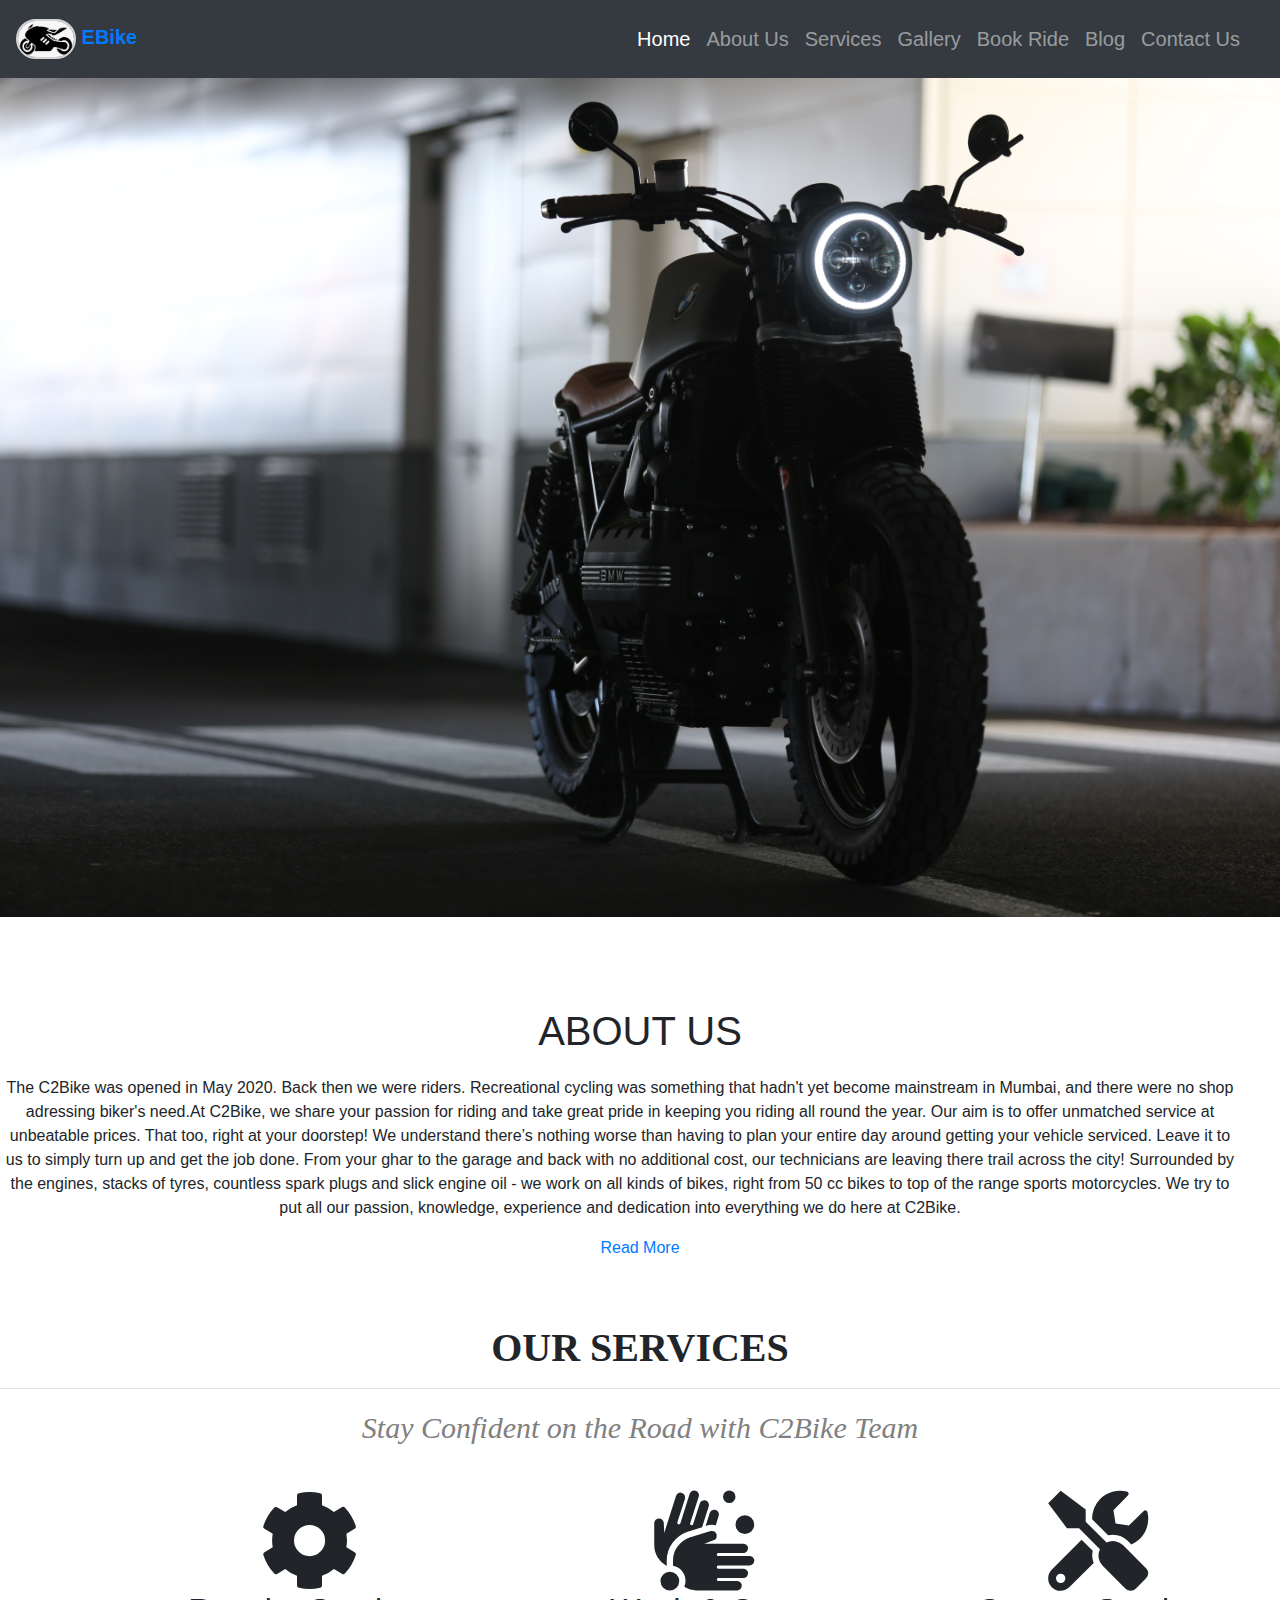
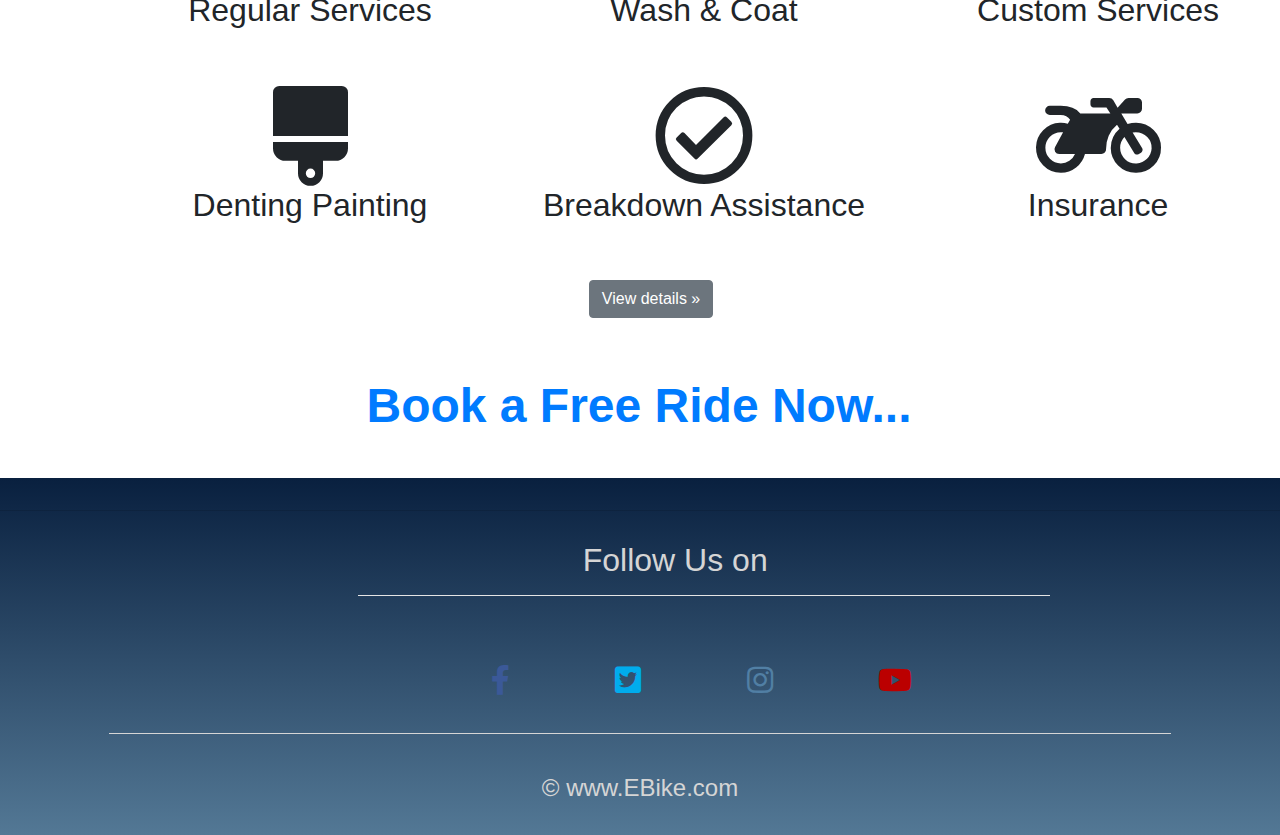
<file: index.html>
<!DOCTYPE html>
<html>
<head>
	<title>EBike</title>
	<link rel="stylesheet" href="https://maxcdn.bootstrapcdn.com/bootstrap/4.0.0/css/bootstrap.min.css" integrity="sha384-Gn5384xqQ1aoWXA+058RXPxPg6fy4IWvTNh0E263XmFcJlSAwiGgFAW/dAiS6JXm" crossorigin="anonymous">
	<link rel="stylesheet" href="css/all.min.css">
	<link rel="stylesheet" type="text/css" href="css/bootstrap.min.css">
	<link rel="stylesheet" type="text/css" href="css/style.css">
	<link rel="stylesheet" type="text/css" href="css/style1.css">
 	<script  src="js/jquery.js"></script>
 	<script src="js/bootstrap.min.js"></script>

	  <link rel="stylesheet" href="https://stackpath.bootstrapcdn.com/bootstrap/4.3.1/css/bootstrap.min.css">

</head>
<body>

	<nav class="navbar navbar-lights bg-dark fixed-top" >


 	<a class="navbar-brand" href="index.html">
    <img class="rad" src="images/logo.png" width="60" height="40" class="d-inline-block align-top" alt=""><b> EBike </b></a>

  <nav class="navbar navbar-expand-lg navbar-dark bg-dark" >
  <a class="navbar-brand" href="#"></a>
  <button class="navbar-toggler" type="button" data-toggle="collapse" data-target="#navbarNavDropdown" aria-controls="navbarNavDropdown" aria-expanded="false" aria-label="Toggle navigation">
    <span class="navbar-toggler-icon"></span>
  </button>
  <div class="collapse navbar-collapse" id="navbarNavDropdown">

    <ul class="navbar-nav">
      <li class="nav-item active ">
        <a class="nav-link" href="index.html">Home <span class="sr-only">(current)</span></a>
      </li>
      <li class="nav-item">
        <a class="nav-link" href="#About">About Us</a>
      </li>
      <li class="nav-item">
        <a class="nav-link" href="#services">Services</a>
      </li>
      <li class="nav-item">
        <a class="nav-link" href="gallary.html">Gallery</a>
      </li>
			<li class="nav-item ">
				<a class="nav-link" href="bookride.html">Book Ride </a>
			</li>
			<li class="nav-item ">
				<a class="nav-link" href="blog2.html">Blog</a>
			</li>
      <li class="nav-item ">
        <a class="nav-link" href="contactus.html">Contact Us</a>
      </li>
    </ul>
  </div>
</div>
</nav>

</nav>
  	</div>
  	<section class="content">

  		 <img class="imgg" src="images/bikee.jpg" alt="bike photo" width="100%" height="80%">

  	</section>

		<section id="About">
			<div class="about_sec">

				<h1 class="us">ABOUT US </h1>

				<p>The C2Bike was opened in May 2020. Back then we were riders. Recreational cycling was
					 something that hadn't yet become mainstream in Mumbai, and there were no shop adressing biker's need.At C2Bike,
					 we share your passion for riding and take great pride in keeping you riding all round the year.
					Our aim is to offer unmatched service at unbeatable prices. That too, right at your doorstep!
					 We understand there’s nothing worse than having to plan your entire day around getting your vehicle serviced.
					 Leave it to us to simply turn up and get the job done. From your ghar to the garage and back with no additional cost,
					our technicians are leaving there trail across the city! Surrounded by the engines, stacks of tyres, countless spark
					 plugs and slick engine oil - we work on all kinds of bikes, right from 50 cc bikes to top of the range sports
					 motorcycles. We try to put all our passion, knowledge, experience and dedication into everything we do here at
					  C2Bike.</p> <a href="About.html">Read More</a>

			</div>
		</section>

		<div id="services">

			<h1><b>OUR SERVICES</b></h1>
			<hr>
			<p><i>Stay Confident on the Road with C2Bike Team</i></p>



		</div>

		<div class="container_marketing">

        <!-- Three columns of text below the carousel -->
        <div class="row">
          <div class="col-lg-4">
            <i class="fas fa-cog "></i>
            <h2>Regular Services</h2>


          </div><!-- /.col-lg-4 -->
          <div class="col-lg-4">
						<i class="fas fa-hands-wash"></i>
            <h2>Wash & Coat</h2>


          </div><!-- /.col-lg-4 -->
          <div class="col-lg-4">
          <i class="fas fa-tools"></i>
					<h2>Custom Services</h2>

										<br><br>

          </div><!-- /.col-lg-4 -->
					<div class="col-lg-4">
          <i class="fas fa-brush"></i> <br>
					<h2>Denting Painting</h2>

          </div><!-- /.col-lg-4 -->
					<div class="col-lg-4">
            <i class="far fa-check-circle"></i>
            <h2>Breakdown Assistance</h2>


          </div><!-- /.col-lg-4 -->
					<div class="col-lg-4">
            <i class="fas fa-motorcycle"></i>
            <h2>Insurance</h2>


          </div><!-- /.col-lg-4 -->
        </div><!-- /.row -->


        <!-- START THE FEATURETTES -->
</div>

									<br><br>

<p class="but"><a class="btn btn-secondary" href="services1.html" role="button">View details »</a></p>



  <br><br> <br>



	<p  class="line-1 anim-typewriter">  <a href="bookride.html"> <strong>Book a Free Ride Now...</strong></a>  </p>



  			  <footer>

<hr class="my-0">
  <!-- Connect -->
  <div id="Contact">
    <div class="row text-center padding">
      <div class="col-12">
        <h2>Follow Us on</h2>
				<hr>
      </div>
      <div class="col-12 social padding">
        <a href="https://www.facebook.com/KgeTechnologies/"><i class="fab fa-facebook-f"></i></a>
        <a href="https://twitter.com/kgetechnologies?lang=en"><i class="fab fa-twitter-square"></i></a>

        <a href="https://www.instagram.com/kgetechnologies/?hl=en"><i class="fab fa-instagram"></i></a>
        <a href="https://www.youtube.com/channel/UC1FU9-MRQaUuEUYAWtZOYVQ"><i class="fab fa-youtube"></i></a>
      </div>
    </div>
  </div>

        <div class="col-12">
          <hr class="light">
					<br>
          <h5>&copy; www.EBike.com</h5>
					<br>

        </div>
      </div>
    </div>
  </footer>



  	 </body>
</html>
</file>
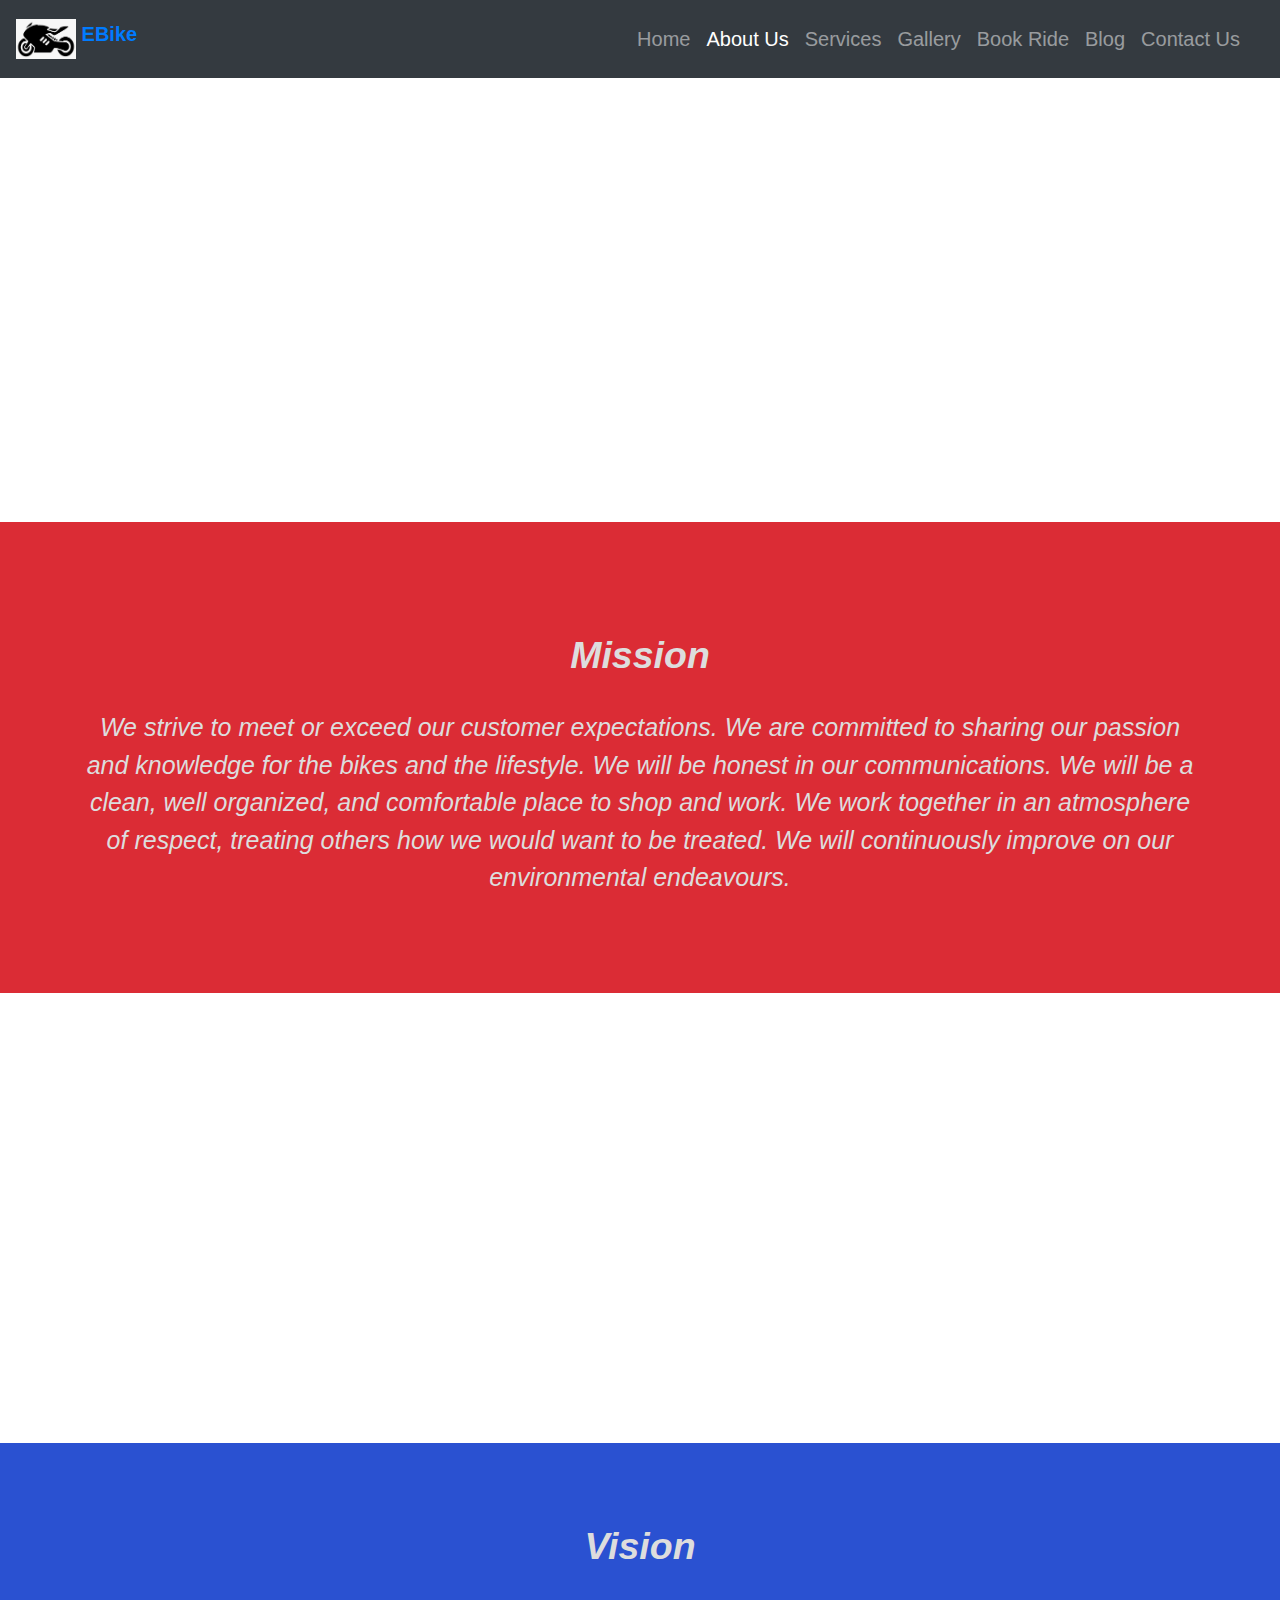
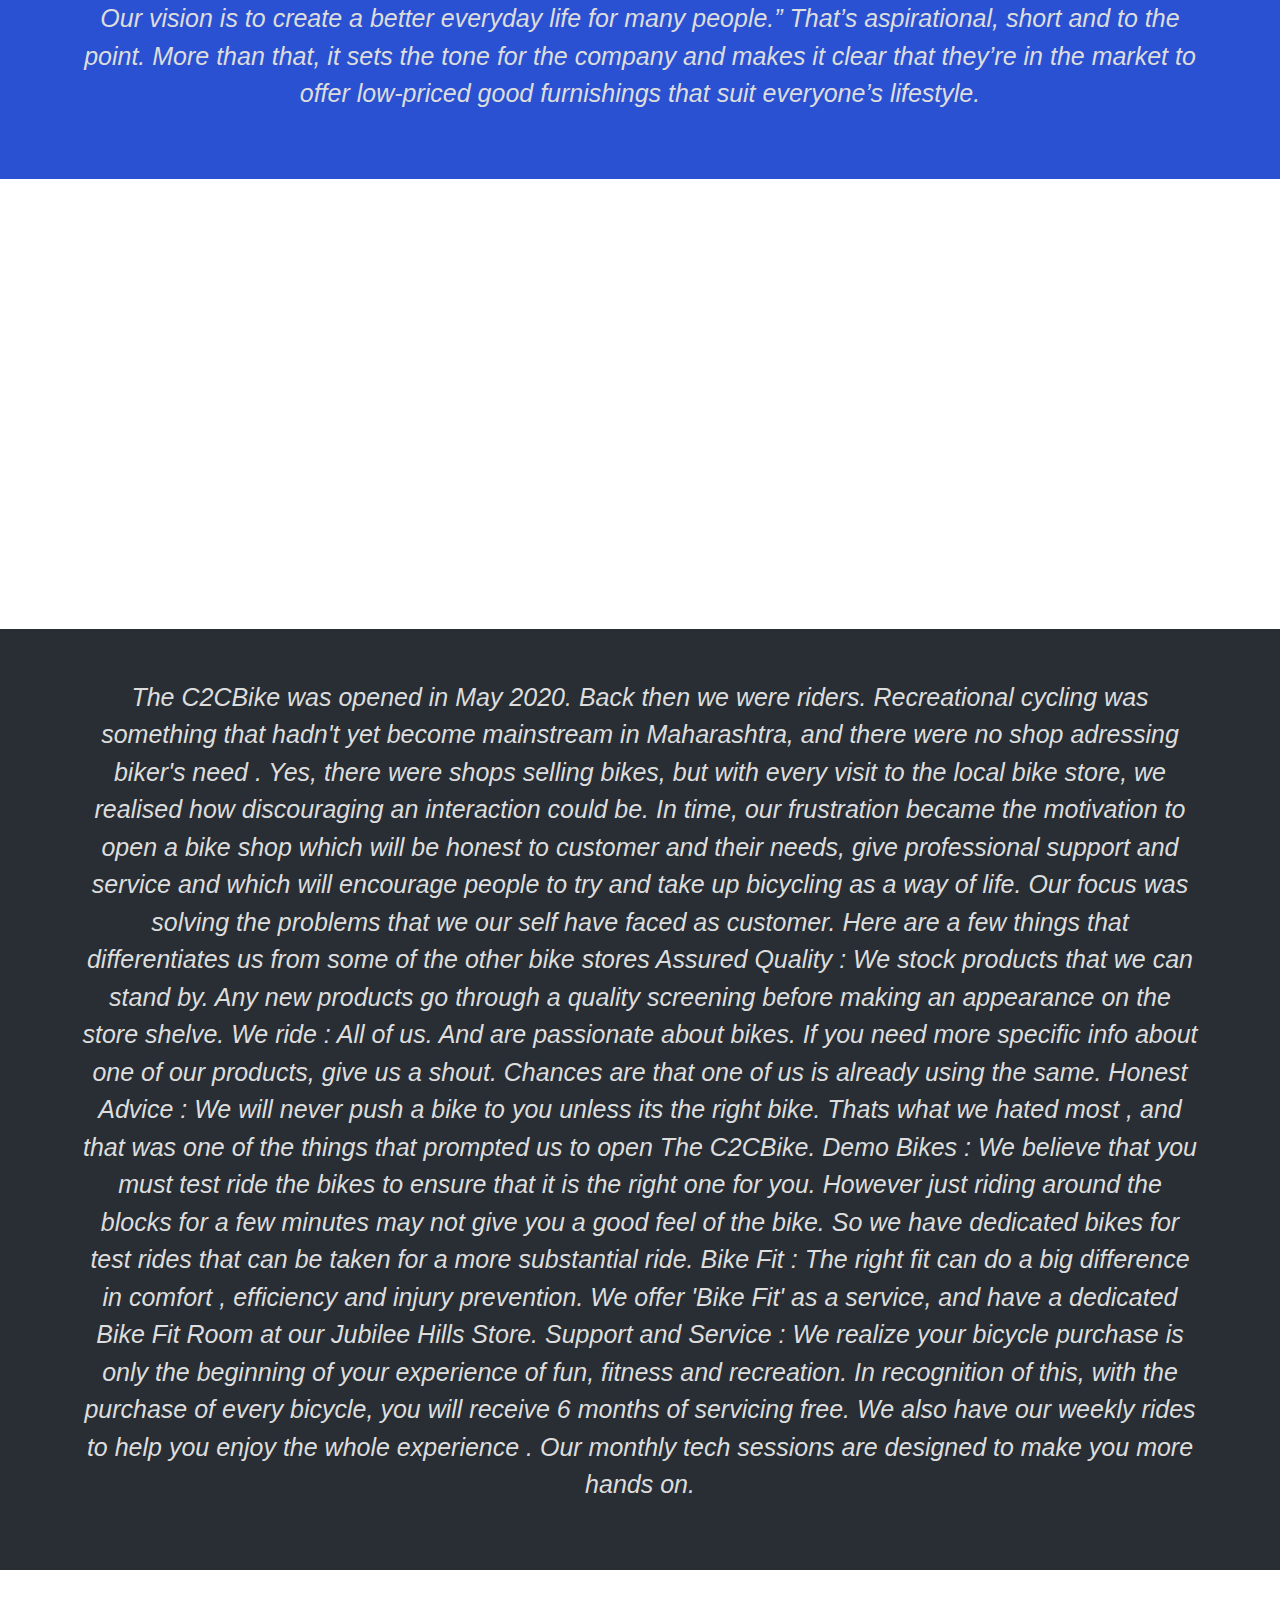
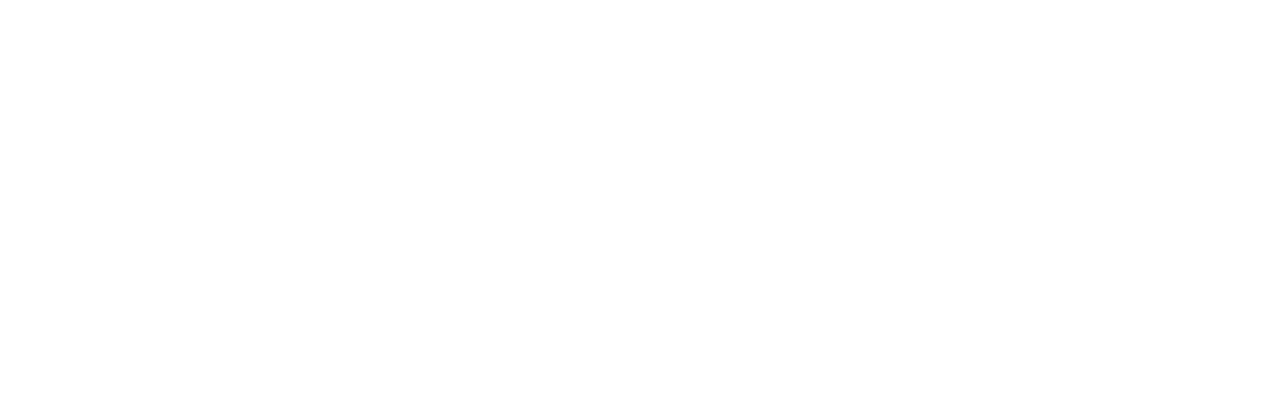
<file: About.html>
<!DOCTYPE html>
<html lang="en" dir="ltr">
  <head>
    <meta charset="utf-8">
    <title>Ebike</title>
    <link rel="stylesheet" href="https://maxcdn.bootstrapcdn.com/bootstrap/4.0.0/css/bootstrap.min.css" integrity="sha384-Gn5384xqQ1aoWXA+058RXPxPg6fy4IWvTNh0E263XmFcJlSAwiGgFAW/dAiS6JXm" crossorigin="anonymous">
    <link rel="stylesheet" href="css/all.min.css">
    <script  src="js/jquery.js"></script>
   	<script src="js/bootstrap.min.js"></script>
    <link rel="stylesheet" type="text/css" href="css/style.css">
  	<link rel="stylesheet" type="text/css" href="css/style1.css">
  </head>
  <body>

    <nav class="navbar navbar-lights bg-dark fixed-top" >


   	<a class="navbar-brand" href="index.html">
      <img src="images/logo.png" width="60" height="40" class="d-inline-block align-top" alt=""><b> EBike </b></a>

    <nav class="navbar navbar-expand-lg navbar-dark bg-dark" >
    <a class="navbar-brand" href="#"></a>
    <button class="navbar-toggler" type="button" data-toggle="collapse" data-target="#navbarNavDropdown" aria-controls="navbarNavDropdown" aria-expanded="false" aria-label="Toggle navigation">
      <span class="navbar-toggler-icon"></span>
    </button>
    <div class="collapse navbar-collapse" id="navbarNavDropdown">

      <ul class="navbar-nav">
        <li class="nav-item ">
          <a class="nav-link" href="index.html">Home <span class="sr-only">(current)</span></a>
        </li>
        <li class="nav-item active">
          <a class="nav-link" href="">About Us</a>
        </li>
        <li class="nav-item">
          <a class="nav-link" href="services1.html">Services</a>
        </li>
        <li class="nav-item">
          <a class="nav-link" href="gallary.html">Gallery</a>
        </li>
        <li class="nav-item ">
          <a class="nav-link" href="bookride.html">Book Ride </a>
        </li>
        <li class="nav-item ">
          <a class="nav-link" href="blog.html">Blog</a>
        </li>
        <li class="nav-item">
          <a class="nav-link" href="contactus.html">Contact Us</a>
        </li>
      </ul>
    </div>
  </div>
  </nav>

  </nav>
    	</div>

<br><br><br>

  <h1 class="first" ><i><b></i></b></h1>

    <div class="one">


   <h2 >Mission </h2>

 <p>We strive to meet or exceed our customer expectations.

We are committed to sharing our passion and knowledge for the bikes and the lifestyle.

We will be honest in our communications.

We will be a clean, well organized, and comfortable place to shop and work.

We work together in an atmosphere of respect, treating others how we would want to be treated.

We will continuously improve on our environmental endeavours.</p>

       </div>


       <h1 class="second"></h1>


        <div class="para">


       <h2>Vision</h2>

       <p>Our vision is to create a better everyday life for many people.” That’s aspirational, short and to the point. More than
          that, it sets the tone for the company and makes it clear that they’re in the market to offer low-priced good furnishings that suit everyone’s
         lifestyle.</p>
       </div>



       <h1 class="third"><strong></strong></h1>

  <div class="lara">




       <p >The C2CBike was opened in May 2020. Back then we were riders. Recreational cycling was something that hadn't yet
          become mainstream in Maharashtra, and there were no shop adressing biker's need . Yes, there were shops selling bikes,
           but with every visit to the local bike store, we realised how discouraging an interaction could be. In time,
           our frustration became the motivation to open a bike shop which will be honest to customer and their needs,
            give professional support and service and which will encourage people to try and take up bicycling as a way of life.
             Our focus was solving the problems that we our self have faced as customer.
             Here are a few things that differentiates us from some of the other bike stores
             Assured Quality : We stock products that we can stand by. Any new products go through a quality screening before
              making an appearance on the store shelve.
              We ride : All of us. And are passionate about bikes. If you need more specific info about one of our products,
               give us a shout. Chances are that one of us is already using the same.
               Honest Advice : We will never push a bike to you unless its the right bike. Thats what we hated most ,
               and that was one of the things that prompted us to open The C2CBike.
               Demo Bikes : We believe that you must test ride the bikes to ensure that it is the right one for you.
                However just riding around the blocks for a few minutes may not give you a good feel of the bike.
                 So we have dedicated bikes for test rides that can be taken for a more substantial ride.
                 Bike Fit : The right fit can do a big difference in comfort , efficiency and injury prevention.
                  We offer 'Bike Fit' as a service, and have a dedicated Bike Fit Room at our Jubilee Hills Store.
                  Support and Service : We realize your bicycle purchase is only the beginning of your experience of fun,
                   fitness and recreation. In recognition of this, with the purchase of every bicycle, you will receive
                   6 months of servicing free. We also have our weekly rides to help you enjoy the whole experience .
                   Our monthly tech sessions are designed to make you more hands on.</p>
       </div>


       <h1 class="Image"><strong> </strong></h1>




















  </body>
</html>
</file>
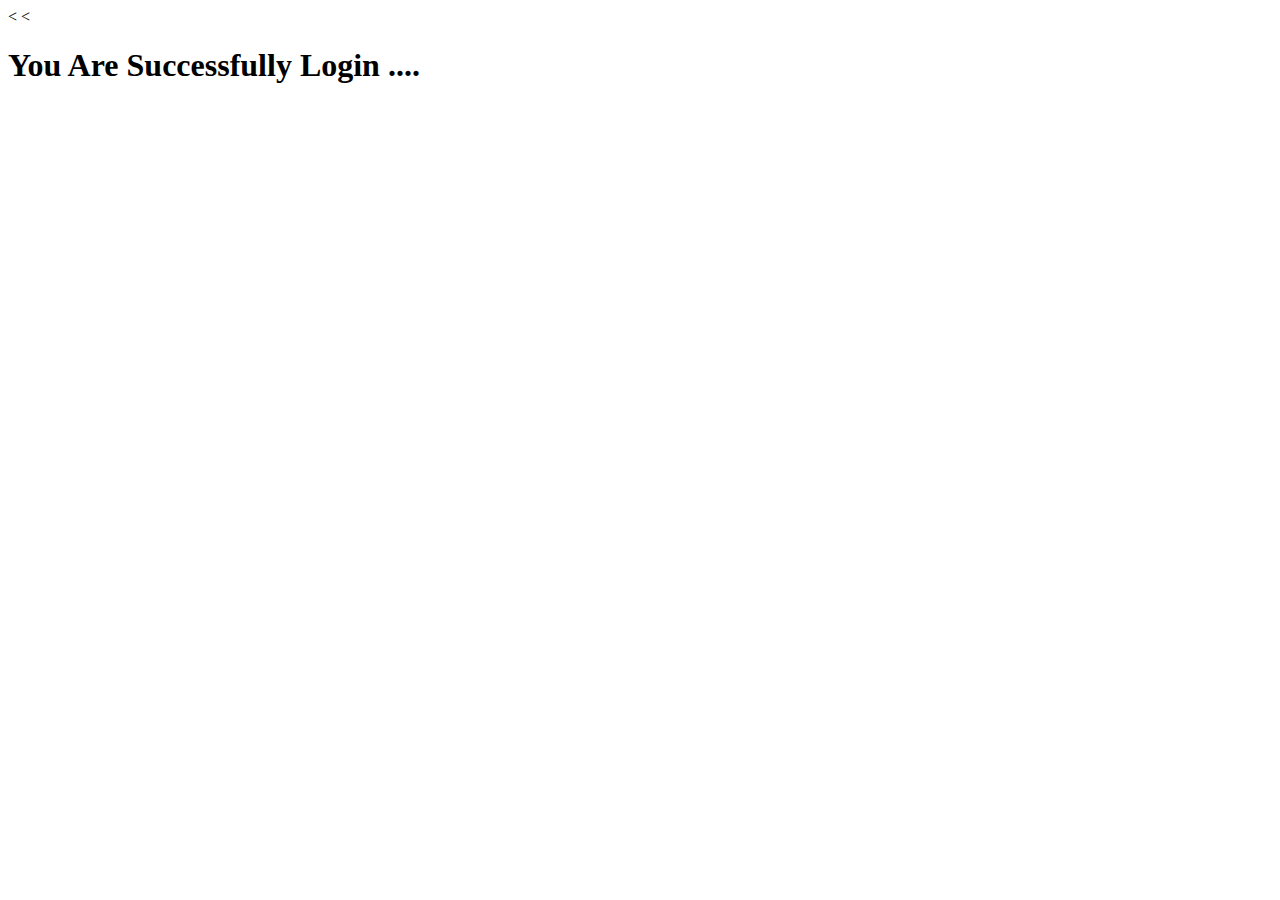
<file: background.html>
<<!DOCTYPE html>
<html lang="en" dir="ltr">
  <head>
    <meta charset="utf-8">
    <title> background page </title>
  </head>
  <body>
    <<h1>You Are  Successfully Login ....</h1>
  </body>
</html>
</file>
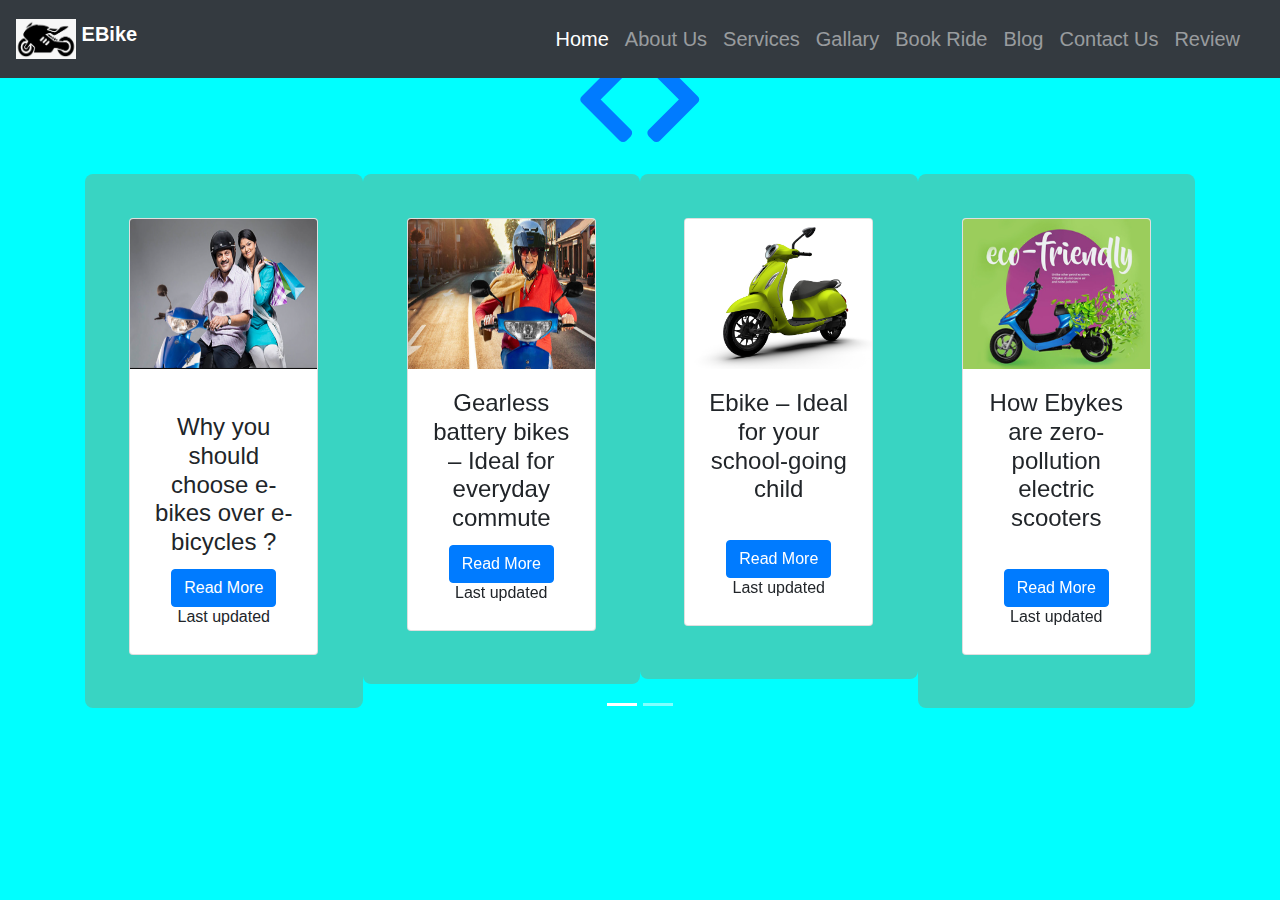
<file: blog2.html>
<html>
  <head>

	<title>EBike</title>
  <link rel="stylesheet" href="https://maxcdn.bootstrapcdn.com/bootstrap/4.0.0/css/bootstrap.min.css" integrity="sha384-Gn5384xqQ1aoWXA+058RXPxPg6fy4IWvTNh0E263XmFcJlSAwiGgFAW/dAiS6JXm" crossorigin="anonymous">
	<link rel="stylesheet" href="css/all.min.css">
	<link rel="stylesheet" type="text/css" href="css/bootstrap.min.css">
	<link rel="stylesheet" type="text/css" href="css/style.css">
	<link rel="stylesheet" type="text/css" href="css/style1.css">
 	<script  src="js/jquery.js"></script>
 	<script src="js/bootstrap.min.js"></script>
  </head>
<body><style>
  body{
    background-color: aqua;
  }
</style>

<nav class="navbar navbar-dark  bg-dark fixed-top" >


  <a class="navbar-brand" href="#">
   <img src="images/logo.png" width="60" height="40" class="d-inline-block align-top" alt="">
   <b> EBike </b>
 </a>


 <nav class="navbar navbar-expand-lg navbar-dark bg-dark" >
 <a class="navbar-brand" href="#"></a>
 <button class="navbar-toggler" type="button" data-toggle="collapse" data-target="#navbarNavDropdown" aria-controls="navbarNavDropdown" aria-expanded="false" aria-label="Toggle navigation">
 <span class="navbar-toggler-icon"></span>
 </button>

 <div class="collapse navbar-collapse" id="navbarNavDropdown">

   <ul class="navbar-nav">
     <li class="nav-item active">
       <a class="nav-link" href="index.html">Home <span class="sr-only">(current)</span></a>
     </li>
     <li class="nav-item">
       <a class="nav-link" href="about.html">About Us</a>
     </li>
     <li class="nav-item">
       <a class="nav-link" href="services1.html">Services</a>
     </li>
     <li class="nav-item">
       <a class="nav-link" href="gallary.html">Gallary</a>
     </li>

     <li class="nav-item">
       <a class="nav-link" href="bookride.html">Book Ride </a>
     </li>

     <li class="nav-item">
       <a class="nav-link" href="blog2.html">Blog</a>
     </li>
     <li class="nav-item">
       <a class="nav-link" href="contactus.html">Contact Us</a>
     </li>

     <li class="nav-item">
       <a class="nav-link" href="review.html">Review</a>
     </li>
   </ul>
 </div>

</nav>

</nav>
<div class="container my-4">


<!--Carousel Wrapper-->
<div id="multi-item-example" class="carousel slide carousel-multi-item" data-ride="carousel">

<!--Controls-->
<div class="controls-top">
<a class="btn-floating" href="#multi-item-example" data-slide="prev"><i id="A"class="fas fa-chevron-left"></i></a>

<a class="btn-floating" href="#multi-item-example" data-slide="next"><i id="A"
    class="fas fa-chevron-right"></i></a>

<spa>                                 </spa>

</div>
<!--/.Controls--><br>

<!--Indicators-->

<div class="adjust">
<ol class="carousel-indicators">
<li data-target="#multi-item-example" data-slide-to="0" class="active"></li>
<li data-target="#multi-item-example" data-slide-to="1"></li>

</ol>
<!--/.Indicators-->

<!--Slides-->
<div class="carousel-inner" role="listbox">

<!--First slide-->
<div class="carousel-item active">

  <div class="col-md-3" style="float:left">
   <div class="card mb-2">
      <img class="card-img-top"
        src="images/blog1.PNG" alt="Card image cap" height="150px" width="150px">
      <div class="card-body">
        <br>
        <h4 class="card-title"> Why you should choose e-bikes over e-bicycles ? </h4>
         <a class="btn btn-primary" href="blog3.html#one_blog">Read More</a>
        <h6>Last updated  </h6><div class="logo_main">

  </div>
      </div>
    </div>
  </div>

  <div class="col-md-3" style="float:left">
    <div class="card mb-2">
      <img class="card-img-top"
        src="images/blog2.PNG" alt="Card image cap" height="150px" width="150px">
      <div class="card-body">
        <h4 class="card-title"> Gearless battery bikes – Ideal for everyday commute </h4>
          <a class="btn btn-primary" href="blog3.html#two_blog">Read More </a>
          <h6>Last updated  </h6>

      </div>
    </div>
  </div>

  <div class="col-md-3" style="float:left">
    <div class="card mb-2">
      <img class="card-img-top"
        src="images/blog3.jpg" alt="Card image cap" height="150px" width="150px">
      <div class="card-body">
        <h4 class="card-title"> Ebike – Ideal for your school-going child</h4><br>

        <a class="btn btn-primary" href="blog3.html#three_blog">Read More</a> <h6>Last updated  </h6>
      </div>
    </div>
  </div>

   <div class="col-md-3" style="float:left">
   <div class="card mb-2">
    <img class="card-img-top"
      src="images/blog4.PNG" alt="Card image cap" height="150px" width="150px">
      <div class="card-body">
        <h4 class="card-title"> How Ebykes are zero-pollution electric scooters</h4><br>

        <a class="btn btn-primary" href="blog3.html#four_blog">Read More</a> <h6>Last updated  </h6>
      </div>
    </div>
  </div>

</div>
<!--/.First slide-->

<!--Second slide-->
<div class="carousel-item">

  <div class="col-md-3" style="float:left">
    <div class="card mb-2">
      <img class="card-img-top"
        src="images/blog4.jpg" alt="Card image cap" height="150px" width="150px">
      <div class="card-body">
        <h4 class="card-title">Card title</h4><br>

        <a class="btn btn-primary" href="blog3.html#two_blog">Read More</a> <h6>Last updated  </h6>
      </div>
    </div>
  </div>

  <div class="col-md-3" style="float:left">
    <div class="card mb-2">
      <img class="card-img-top"
        src="images/blog4.PNG" alt="Card image cap" height="150px" width="150px">
      <div class="card-body">
        <h4 class="card-title">Card title</h4><br>

        <a class="btn btn-primary" href="blog3.html#two_blog">Read More</a> <h6>Last updated  </h6>
      </div>
    </div>
  </div>


</div>
<!--/.Second slide-->



</div>
<!--/.Slides--><br>

</div>
<!--/.Carousel Wrapper-->
</body>
</html>
</file>
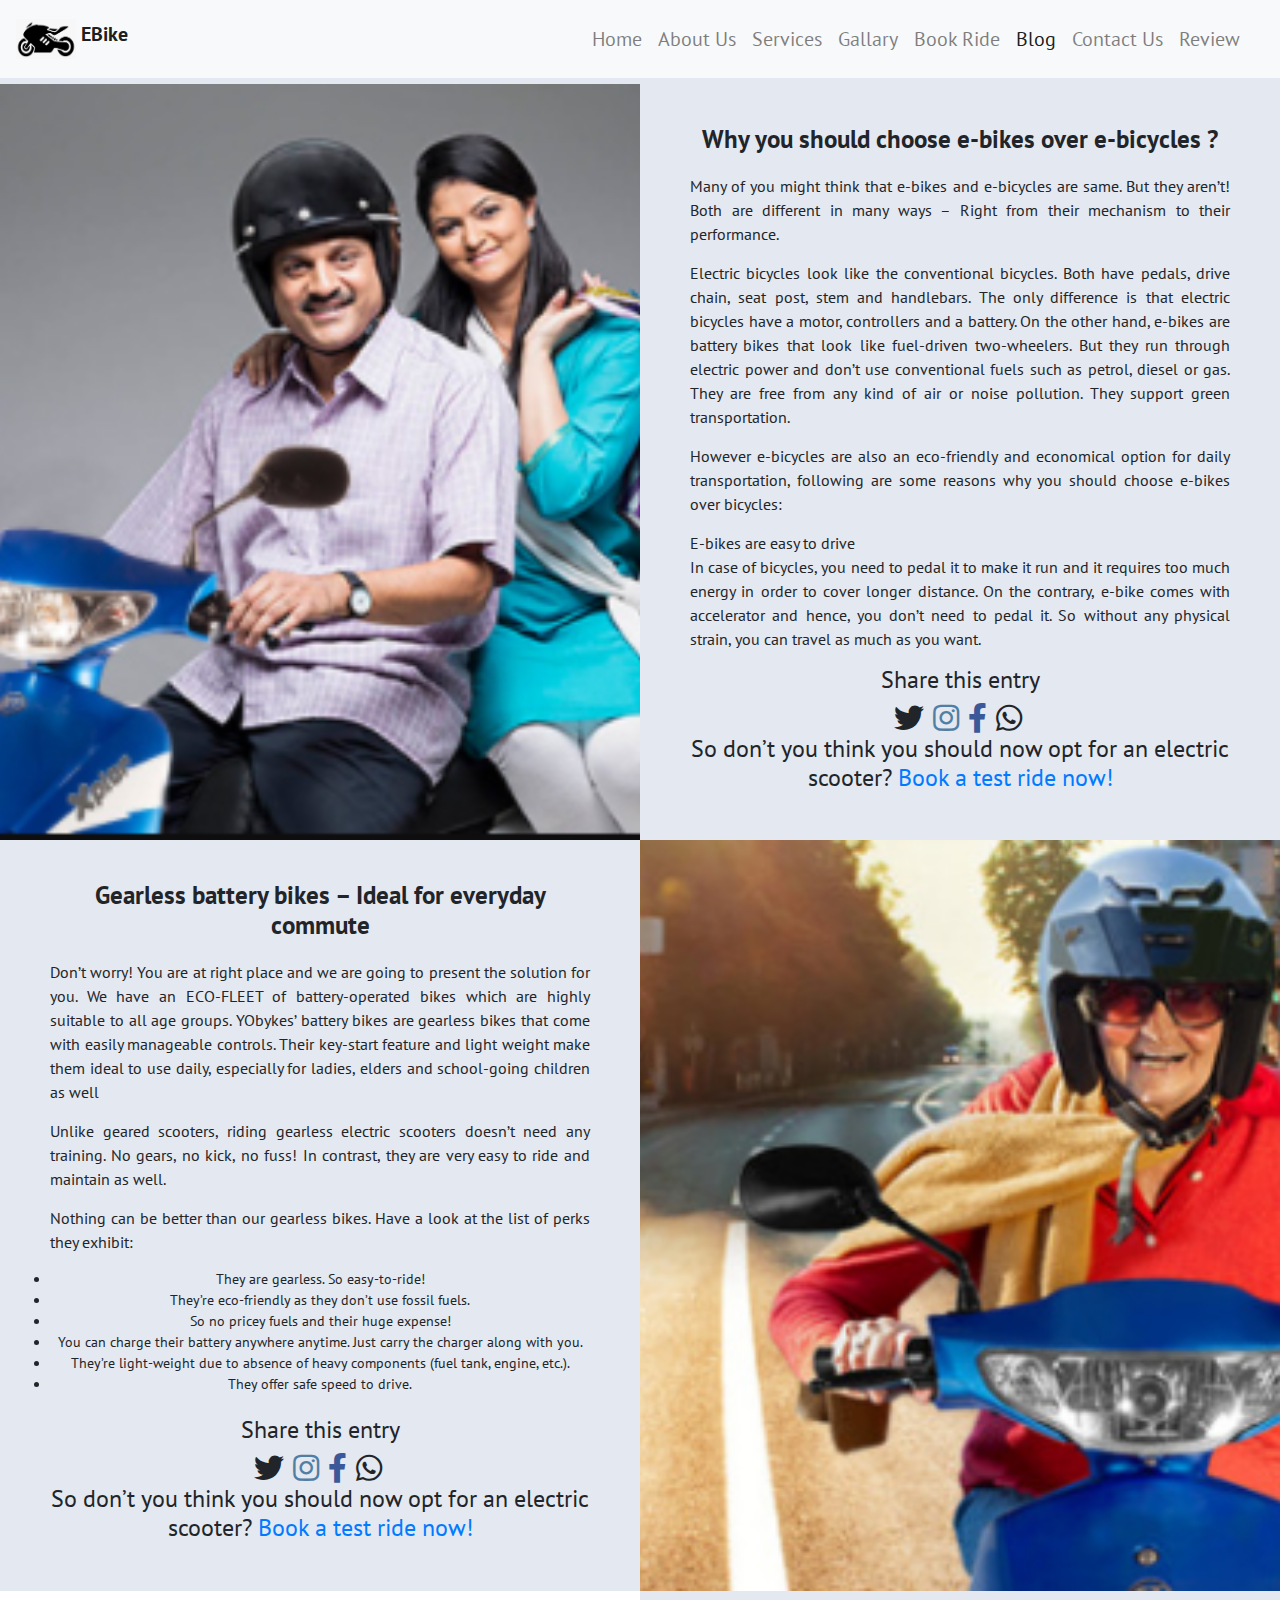
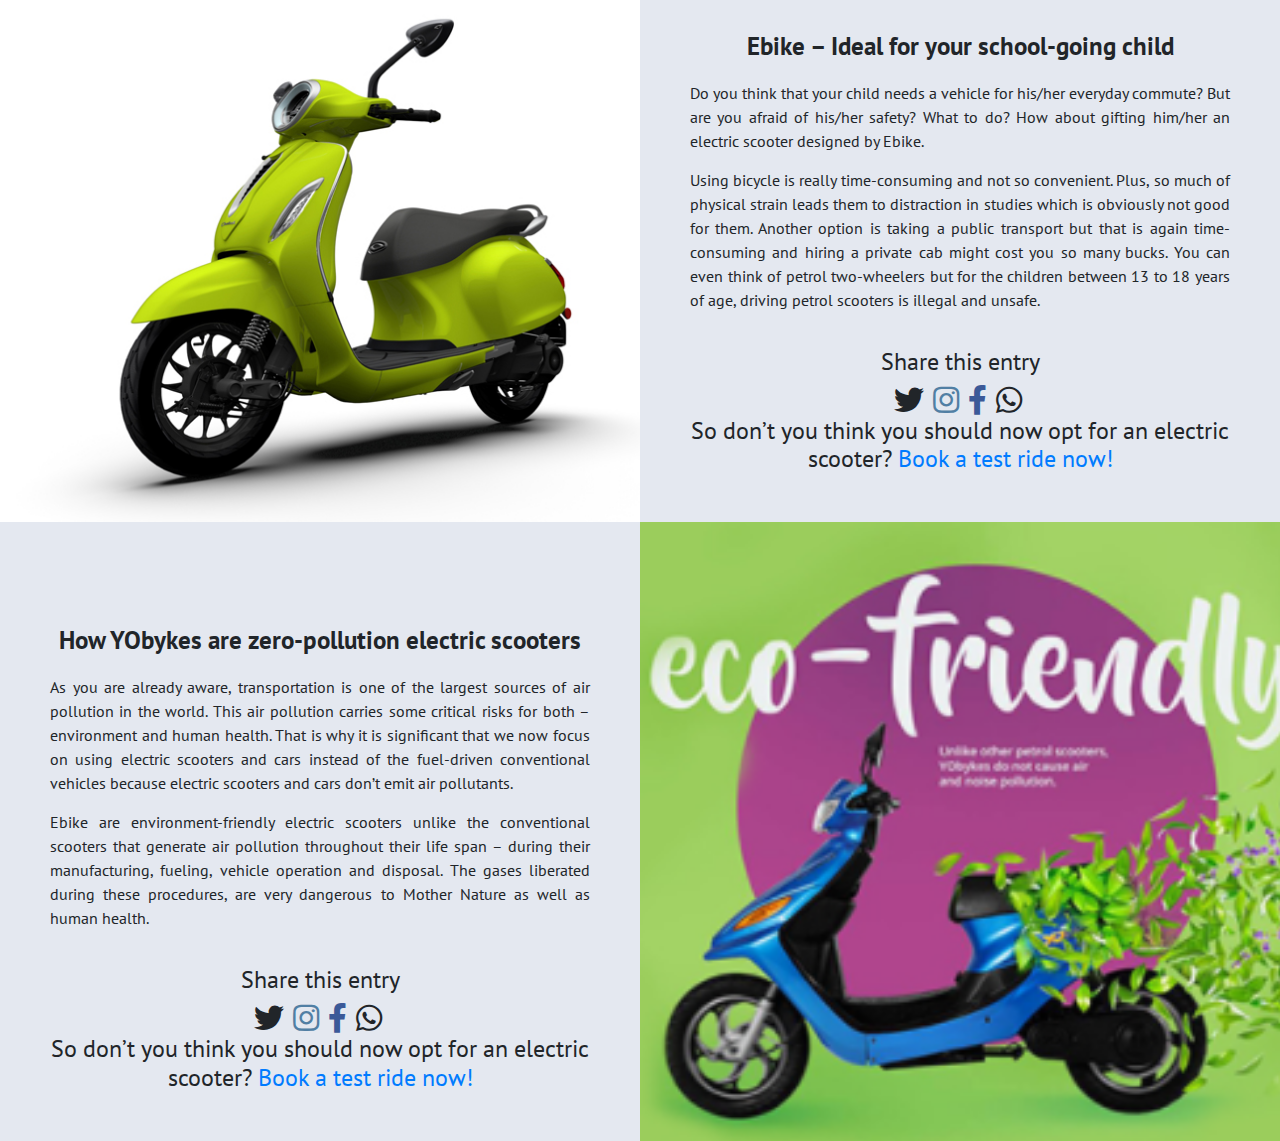
<file: blog3.html>
<!DOCTYPE HTML>
<html lang="en-US">
   <head>
      <meta charset="UTF-8">
      <title></title>
      <link href="https://fonts.googleapis.com/css2?family=PT+Sans:wght@400;700&display=swap" rel="stylesheet">


	<link rel="stylesheet" href="css/all.min.css">

	<link rel="stylesheet" type="text/css" href="css/bootstrap.min.css">
	<link rel="stylesheet" type="text/css" href="css/style.css">
	<link rel="stylesheet" type="text/css" href="css/style1.css">
    <link rel="stylesheet" href="css/style3.css" />
 	<script  src="js/jquery.js"></script>
 	<script src="js/bootstrap.min.js"></script>


   </head>
   <body>

	<nav class="navbar navbar-light  bg-light fixed-top" >


        <a class="navbar-brand" href="#">
       <img src="images/logo.png" width="60" height="40" class="d-inline-block align-top" alt="">
       <b> EBike </b>
     </a>


     <nav class="navbar navbar-expand-lg navbar-light bg-light" >
     <a class="navbar-brand" href="#"></a>
     <button class="navbar-toggler" type="button" data-toggle="collapse" data-target="#navbarNavDropdown" aria-controls="navbarNavDropdown" aria-expanded="false" aria-label="Toggle navigation">
     <span class="navbar-toggler-icon"></span>
     </button>

     <div class="collapse navbar-collapse" id="navbarNavDropdown">

       <ul class="navbar-nav">
         <li class="nav-item  ">
           <a class="nav-link" href="index.html">Home <span class="sr-only">(current)</span></a>
         </li>
         <li class="nav-item">
           <a class="nav-link" href="about _us.html">About Us</a>
         </li>
         <li class="nav-item">
           <a class="nav-link" href="services.html">Services</a>
         </li>
         <li class="nav-item">
           <a class="nav-link" href="gallary.html">Gallary</a>
         </li>

         <li class="nav-item">
           <a class="nav-link" href="book_ride.html">Book Ride </a>
         </li>

         <li class="nav-item active">
           <a class="nav-link" href="blog.html">Blog</a>
         </li>
         <li class="nav-item">
           <a class="nav-link" href="contact_us.html">Contact Us</a>
         </li>

         <li class="nav-item">
           <a class="nav-link" href="review.html">Review</a>
         </li>
       </ul>
     </div>

   </nav>

   </nav>
   <br><br><br>
   <section id="one_blog">
       <br>
      <div class="section-container">
         <div class="columns image" style="background-image:url('images/blog1.PNG')">
            &nbsp;
         </div>
         <div class="columns content">
            <div class="content-container">
               <h5>Why you should choose e-bikes over e-bicycles ? </h5>
               <p>
                Many of you might think that e-bikes and e-bicycles are same. But they aren’t! Both are different in many ways – Right from their mechanism to their performance.
                </p>
               <p>
                Electric bicycles look like the conventional bicycles. Both have pedals, drive chain, seat post, stem and handlebars. The only difference is that electric bicycles have a motor, controllers and a battery. On the other hand, e-bikes are battery bikes that look like fuel-driven two-wheelers. But they run through electric power and don’t use conventional fuels such as petrol, diesel or gas. They are free from any kind of air or noise pollution. They support green transportation.
                </p>
                <p>
                    However e-bicycles are also an eco-friendly and economical option for daily transportation, following are some reasons why you should choose e-bikes over bicycles:
                </p>
                <p>
                    E-bikes are easy to drive<br>
In case of bicycles, you need to pedal it to make it run and it requires too much energy in order to cover longer distance. On the contrary, e-bike comes with accelerator and hence, you don’t need to pedal it. So without any physical strain, you can travel as much as you want.
                </p>
                <h4>Share this entry </h4><div class="logo_main">

                    <i class="fab fa-twitter"></i>
                    <i class="fab fa-instagram"></i>
                <i class="fab fa-facebook-f"></i>
                <i class="fab fa-whatsapp"></i>
            </div>

            <h4>
                So don’t you think you should now opt for an electric scooter? <a href ="book_ride.html">Book a test ride now!</a></h4>
            </div>
         </div>
      </div></section>
      <section id="two_blog">
      <div class="section-container">
         <div class="columns content">
            <div class="content-container">
               <h5>Gearless battery bikes – Ideal for everyday commute </h5>
               <p>
                Don’t worry! You are at right place and we are going to present the solution for you. We have an ECO-FLEET of battery-operated bikes which are highly suitable to all age groups. YObykes’ battery bikes are gearless bikes that come with easily manageable controls. Their key-start feature and light weight make them ideal to use daily, especially for ladies, elders and school-going children as well
                </p>
                <p>

Unlike geared scooters, riding gearless electric scooters doesn’t need any training. No gears, no kick, no fuss! In contrast, they are very easy to ride and maintain as well.
                </p>
                <p>

Nothing can be better than our gearless bikes. Have a look at the list of perks they exhibit:
                </p>
                <li> They are gearless. So easy-to-ride!</li>
                <li>They’re eco-friendly as they don’t use fossil fuels.</li>
                <li>So no pricey fuels and their huge expense!</li>
                <li>  You can charge their battery anywhere anytime. Just carry the charger along with you.</li>
                    <li> They’re light-weight due to absence of heavy components (fuel tank, engine, etc.).</li>
                    <li>  They offer safe speed to drive.</li>
                    <br>
                    <h4>Share this entry </h4><div class="logo_main">

                        <i class="fab fa-twitter"></i>
                        <i class="fab fa-instagram"></i>
                    <i class="fab fa-facebook-f"></i>
                    <i class="fab fa-whatsapp"></i>
                </div>

               <h4>
                So don’t you think you should now opt for an electric scooter? <a href ="book_ride.html">Book a test ride now!</a></h4>

            </div>
         </div>
         <div class="columns image" style="background-image:url('images/blog2.PNG')">
            &nbsp;
         </div>
      </div></section>
      <section id="three_blog">
      <div class="section-container">
         <div class="columns image" style="background-image:url('images/blog3.jpg')">
            &nbsp;
         </div>
         <div class="columns content">
            <div class="content-container">
               <h5> Ebike – Ideal for your school-going child</h5>
               <p>
                Do you think that your child needs a vehicle for his/her everyday commute? But are you afraid of his/her safety? What to do? How about gifting him/her an electric scooter designed by Ebike.
            </p>
               <p>
                Using bicycle is really time-consuming and not so convenient. Plus, so much of physical strain leads them to distraction in studies which is obviously not good for them. Another option is taking a public transport but that is again time-consuming and hiring a private cab might cost you so many bucks. You can even think of petrol two-wheelers but for the children between 13 to 18 years of age, driving petrol scooters is illegal and unsafe.
            </p>
            <br>
                    <h4>Share this entry </h4><div class="logo_main">

                        <i class="fab fa-twitter"></i>
                        <i class="fab fa-instagram"></i>
                    <i class="fab fa-facebook-f"></i>
                    <i class="fab fa-whatsapp"></i>
                </div>

               <h4>
                So don’t you think you should now opt for an electric scooter? <a href ="book_ride.html">Book a test ride now!</a></h4>
            </div>
         </div>
      </div>
      </section>
      <section id="four_blog">
      <div class="section-container">
        <div class="columns content">
           <div class="content-container"><br><br><br>
              <h5>How YObykes are zero-pollution electric scooters </h5>
                 <p>
                    As you are already aware, transportation is one of the largest sources of air pollution in the world. This air pollution carries some critical risks for both – environment and human health. That is why it is significant that we now focus on using electric scooters and cars instead of the fuel-driven conventional vehicles because electric scooters and cars don’t emit air pollutants.
                 </p>
                 <p>

                    Ebike are environment-friendly electric scooters unlike the conventional scooters that generate air pollution throughout their life span – during their manufacturing, fueling, vehicle operation and disposal. The gases liberated during these procedures, are very dangerous to Mother Nature as well as human health.
                 </p>
                    <br>
                   <h4>Share this entry </h4><div class="logo_main">

                       <i class="fab fa-twitter"></i>
                       <i class="fab fa-instagram"></i>
                   <i class="fab fa-facebook-f"></i>
                   <i class="fab fa-whatsapp"></i>
               </div>
               <h4>
                So don’t you think you should now opt for an electric scooter? <a href ="book_ride.html">Book a test ride now!</a></h4>
           </div>
        </div>
        <div class="columns image" style="background-image:url('images/blog4.PNG')">
           &nbsp;
        </div>
     </div></section>
   </body>
</html>
</file>
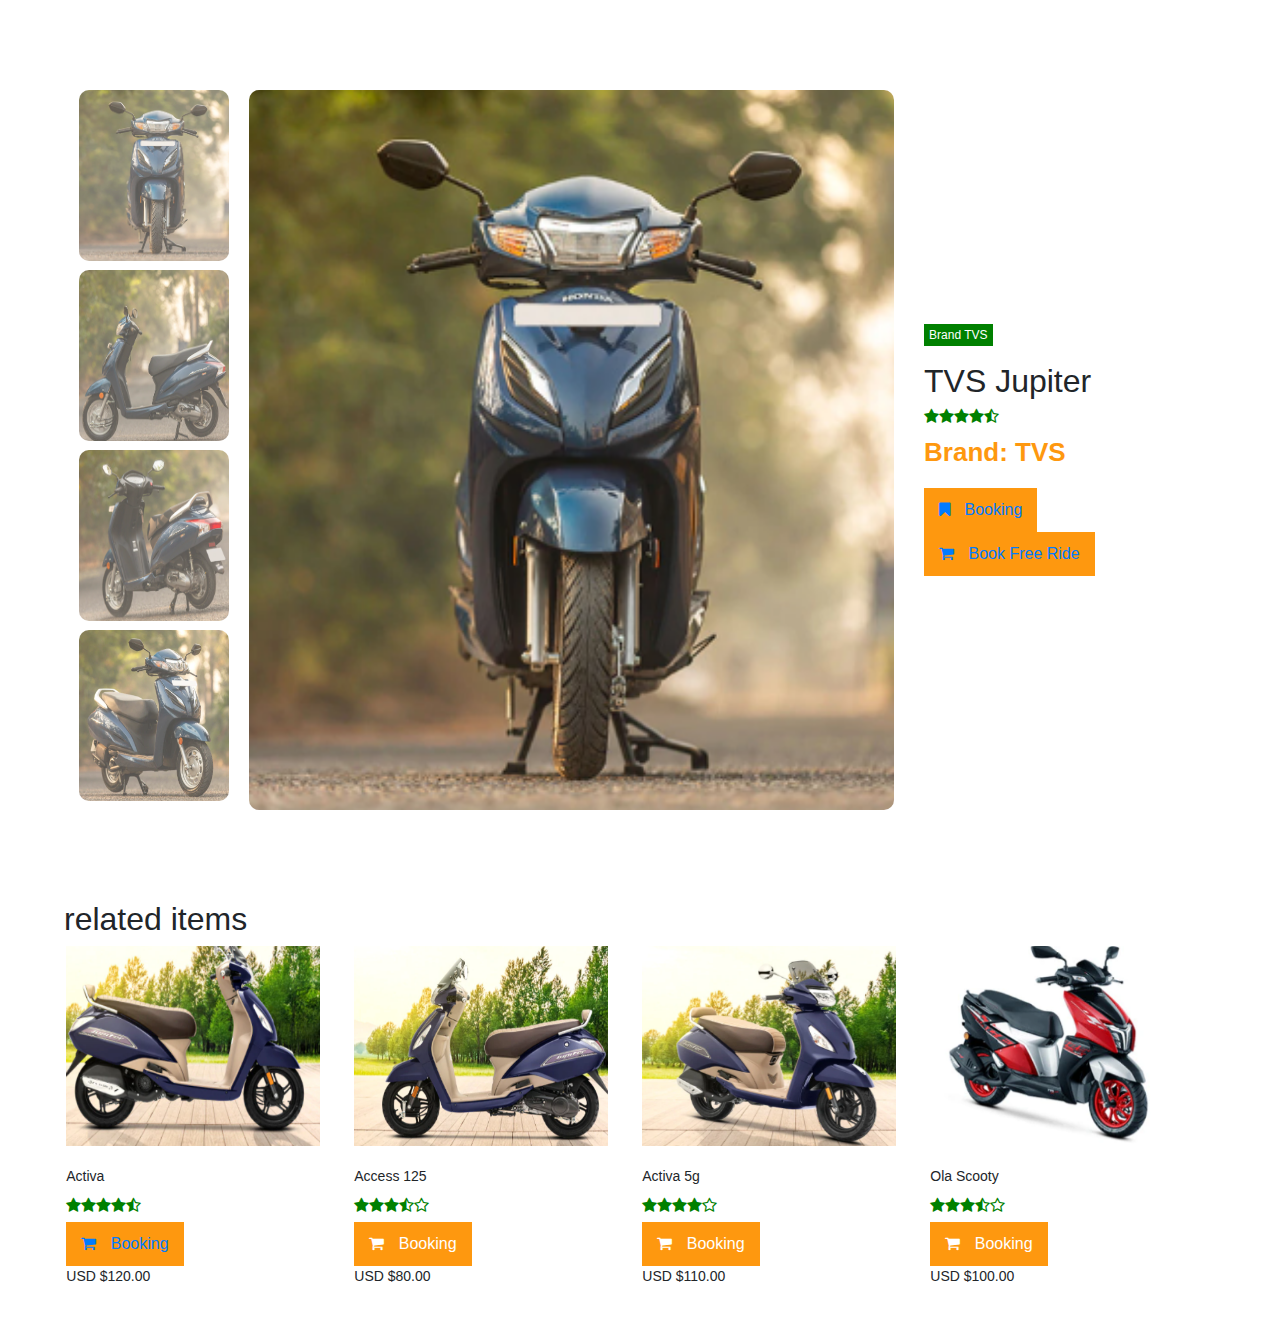
<file: gal1.html>
<!DOCTYPE html>
<html lang="en" dir="ltr">
  <head>
    <meta charset="utf-8">
    <title></title>




    <title>Ecommerce Product Website - Easy Tutorials</title>
  <link rel="stylesheet" href="css/style2.css">
  <link rel="stylesheet" href="https://maxcdn.bootstrapcdn.com/bootstrap/4.0.0/css/bootstrap.min.css" integrity="sha384-Gn5384xqQ1aoWXA+058RXPxPg6fy4IWvTNh0E263XmFcJlSAwiGgFAW/dAiS6JXm" crossorigin="anonymous">
  <link rel="stylesheet" href="css/all.min.css">
  <link rel="stylesheet" type="text/css" href="css/bootstrap.min.css">

    <link href="https://stackpath.bootstrapcdn.com/font-awesome/4.7.0/css/font-awesome.min.css" rel="stylesheet">

</head>

<body>




    <div class="hero">
      <div class="horizantal">


        <div class="row">
            <div class="col">

                <div class="slider">
                    <div class="product">

                        <img src="images/d1.PNG" alt=""width="150px" height="150px" onclick="clickme(this)">
                        <img src="images/d2.PNG" alt=""width="150px" height="150px" onclick="clickme(this)">
                        <img src="images/d3.PNG" alt=""width="150px" height="150px" onclick="clickme(this)">
                        <img src="images/d4.PNG" alt=""width="150px" height="150px" onclick="clickme(this)">

                    </div>
                    <div class="preview">
                        <img src="images/d1.PNG" id="imagebox" alt="">
                    </div>
                </div>

            </div>
            <div class="col">

                <div class="content">
                    <p class="brand">Brand TVS</p>
                    <h2>TVS Jupiter</h2>
                    <div class="rating">
                        <i class="fa fa-star"></i>
                        <i class="fa fa-star"></i>
                        <i class="fa fa-star"></i>
                        <i class="fa fa-star"></i>
                        <i class="fa fa-star-half-o"></i>
                    </div>
                    <p class="price">Brand: TVS</p>


                    <button type="button"> <a href="contactus.html">
                        <i class="fa fa-bookmark"></i>
                        Booking</a></button>

                    <button type="button"> <a href="bookride.html">
                        <i class="fa fa-shopping-cart"></i>
                        Book Free Ride</a></button>
                </div>
  </div>
            </div>
        </div>


        <div class="related">
            <h2>related items</h2>
            <div class="row">
                <div class="columns">
                    <div class="items" > <a href="gal2.html">
                        <img  src="images/d6.PNG" alt="" width="150px" height="200px" ></a>
                        <div class="details">
                            <p>Activa</p>
                            <div class="rating">
                                <i class="fa fa-star"></i>
                                <i class="fa fa-star"></i>
                                <i class="fa fa-star"></i>
                                <i class="fa fa-star"></i>
                                <i class="fa fa-star-half-o"></i>
                            </div>
                            <button type="button"> <a href="contactus.html">
                                <i class="fa fa-shopping-cart"></i>
                                Booking</a></button>

                            <p>USD $120.00</p>

                        </div>
                    </div>
                </div>
                <div class="columns">
                    <div class="items">
                        <img src="images/d7.PNG" alt="" width="150px" height="200px">
                        <div class="details">
                            <p>Access 125</p>
                            <div class="rating">
                                <i class="fa fa-star"></i>
                                <i class="fa fa-star"></i>
                                <i class="fa fa-star"></i>
                                <i class="fa fa-star-half-o"></i>
                                <i class="fa fa-star-o"></i>
                            </div>
                            <button type="button">
                                <i class="fa fa-shopping-cart"></i>
                                Booking</button>

                            <p>USD $80.00</p>

                        </div>
                    </div>
                </div>
                <div class="columns">
                    <div class="items">
                        <img src="images/d8.PNG" alt="" width="150px" height="200px">
                        <div class="details">
                            <p>Activa 5g</p>
                            <div class="rating">
                                <i class="fa fa-star"></i>
                                <i class="fa fa-star"></i>
                                <i class="fa fa-star"></i>
                                <i class="fa fa-star"></i>
                                <i class="fa fa-star-o"></i>
                            </div>
                            <button type="button">
                                <i class="fa fa-shopping-cart"></i>
                                Booking</button>
                            <p>USD $110.00</p>

                        </div>
                    </div>
                </div>
                <div class="columns">
                    <div class="items">
                        <img src="images/d9.PNG" alt="" width="150px" height="200px">
                        <div class="details">
                            <p>Ola Scooty</p>
                            <div class="rating">
                                <i class="fa fa-star"></i>
                                <i class="fa fa-star"></i>
                                <i class="fa fa-star"></i>
                                <i class="fa fa-star-half-o"></i>
                                <i class="fa fa-star-o"></i>
                            </div>
                            <button type="button " >
                                <i class="fa fa-shopping-cart"></i>
                                Booking</button>
                            <p>USD $100.00</p>

                        </div>
                    </div>
                </div>
            </div>
        </div>



    </div>



    <script>
        function clickme(smallImg) {

            var fullImg = document.getElementById("imagebox");
            fullImg.src = smallImg.src;

        }

    </script>



</body>

</html>
</file>
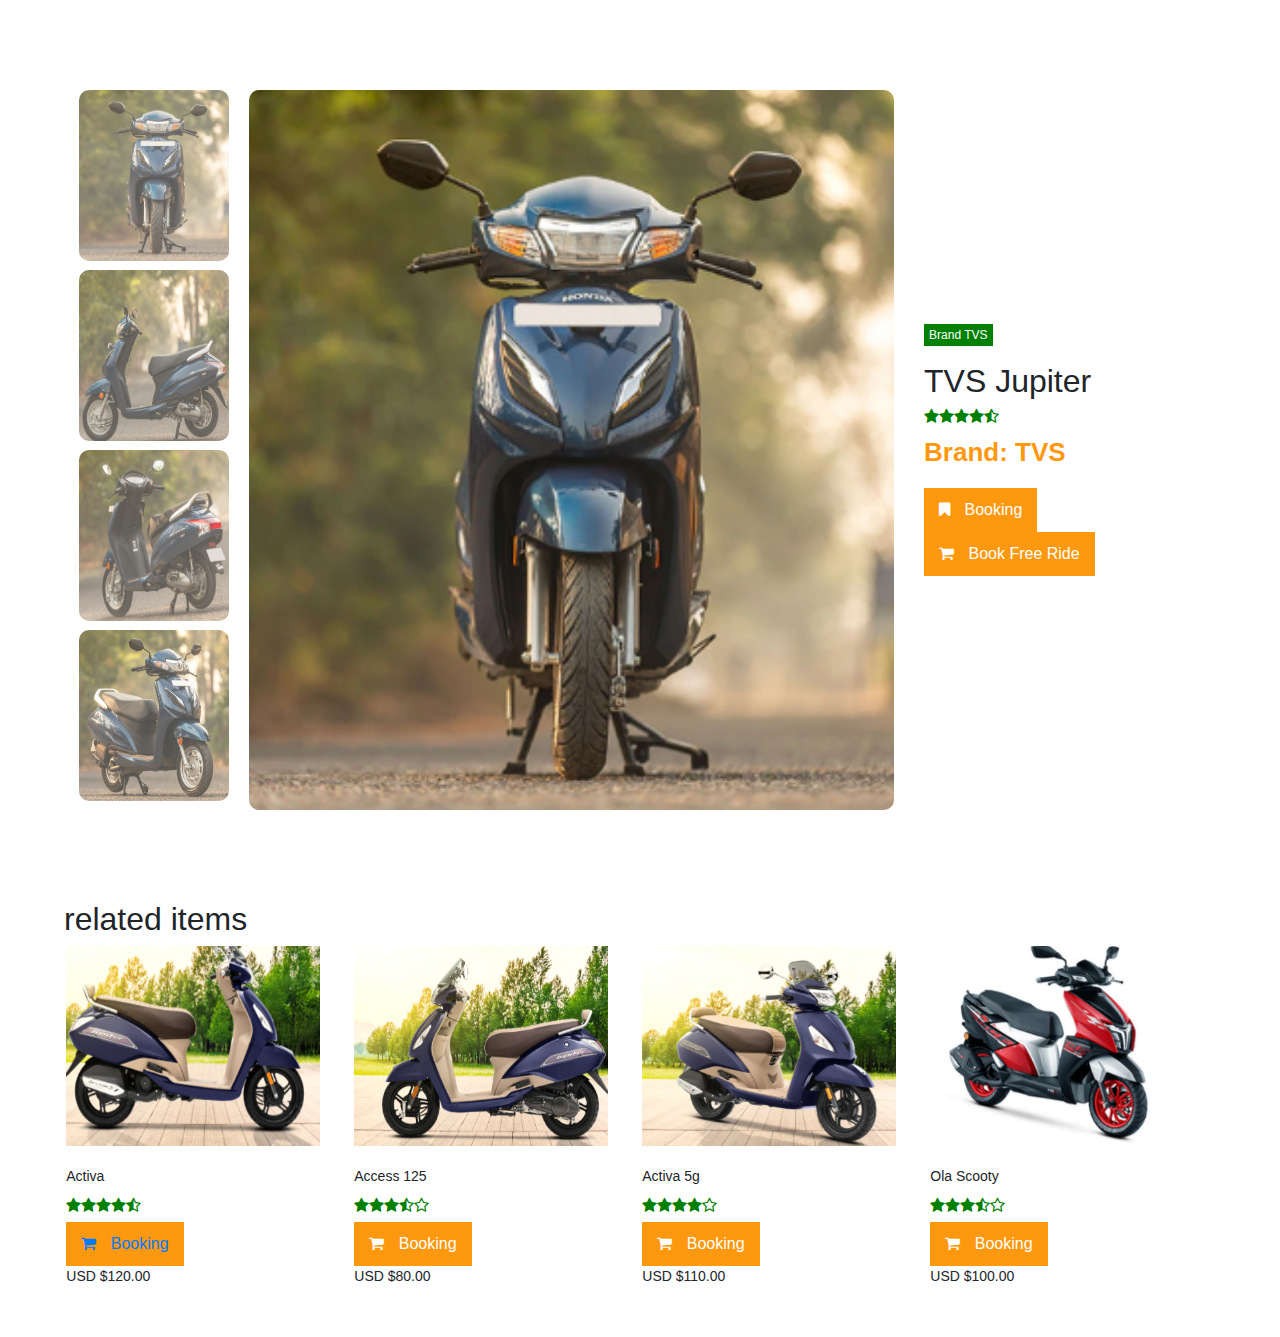
<file: gal2.html>
<!DOCTYPE html>
<html lang="en" dir="ltr">
  <head>
    <meta charset="utf-8">
    <title></title>




    <title>Ecommerce Product Website - Easy Tutorials</title>
  <link rel="stylesheet" href="css/style2.css">
  <link rel="stylesheet" href="https://maxcdn.bootstrapcdn.com/bootstrap/4.0.0/css/bootstrap.min.css" integrity="sha384-Gn5384xqQ1aoWXA+058RXPxPg6fy4IWvTNh0E263XmFcJlSAwiGgFAW/dAiS6JXm" crossorigin="anonymous">
  <link rel="stylesheet" href="css/all.min.css">
  <link rel="stylesheet" type="text/css" href="css/bootstrap.min.css">

    <link href="https://stackpath.bootstrapcdn.com/font-awesome/4.7.0/css/font-awesome.min.css" rel="stylesheet">

</head>

<body>

    <div class="hero">
      <div class="horizantal">


        <div class="row">
            <div class="col">

                <div class="slider">
                    <div class="product">

                        <img src="images/d1.PNG" alt=""width="150px" height="150px" onclick="clickme(this)">
                        <img src="images/d2.PNG" alt=""width="150px" height="150px" onclick="clickme(this)">
                        <img src="images/d3.PNG" alt=""width="150px" height="150px" onclick="clickme(this)">
                        <img src="images/d4.PNG" alt=""width="150px" height="150px" onclick="clickme(this)">

                    </div>
                    <div class="preview">
                        <img src="images/d1.PNG" id="imagebox" alt="">
                    </div>
                </div>

            </div>
            <div class="col">

                <div class="content">
                    <p class="brand">Brand TVS</p>
                    <h2>TVS Jupiter</h2>
                    <div class="rating">
                        <i class="fa fa-star"></i>
                        <i class="fa fa-star"></i>
                        <i class="fa fa-star"></i>
                        <i class="fa fa-star"></i>
                        <i class="fa fa-star-half-o"></i>
                    </div>
                    <p class="price">Brand: TVS</p>


                    <button type="button">
                        <i class="fa fa-bookmark"></i>
                        Booking</button>

                    <button type="button">
                        <i class="fa fa-shopping-cart"></i>
                        Book Free Ride</button>
                </div>
  </div>
            </div>
        </div>


        <div class="related">
            <h2>related items</h2>
            <div class="row">
                <div class="columns">
                    <div class="items" > <a href="gal2.html">
                        <img  src="images/d6.PNG" alt="" width="150px" height="200px" ></a>
                        <div class="details">
                            <p>Activa</p>
                            <div class="rating">
                                <i class="fa fa-star"></i>
                                <i class="fa fa-star"></i>
                                <i class="fa fa-star"></i>
                                <i class="fa fa-star"></i>
                                <i class="fa fa-star-half-o"></i>
                            </div>
                            <button type="button"> <a href="contactus.html">
                                <i class="fa fa-shopping-cart"></i>
                                Booking</a></button>

                            <p>USD $120.00</p>

                        </div>
                    </div>
                </div>
                <div class="columns">
                    <div class="items">
                        <img src="images/d7.PNG" alt="" width="150px" height="200px">
                        <div class="details">
                            <p>Access 125</p>
                            <div class="rating">
                                <i class="fa fa-star"></i>
                                <i class="fa fa-star"></i>
                                <i class="fa fa-star"></i>
                                <i class="fa fa-star-half-o"></i>
                                <i class="fa fa-star-o"></i>
                            </div>
                            <button type="button">
                                <i class="fa fa-shopping-cart"></i>
                                Booking</button>

                            <p>USD $80.00</p>

                        </div>
                    </div>
                </div>
                <div class="columns">
                    <div class="items">
                        <img src="images/d8.PNG" alt="" width="150px" height="200px">
                        <div class="details">
                            <p>Activa 5g</p>
                            <div class="rating">
                                <i class="fa fa-star"></i>
                                <i class="fa fa-star"></i>
                                <i class="fa fa-star"></i>
                                <i class="fa fa-star"></i>
                                <i class="fa fa-star-o"></i>
                            </div>
                            <button type="button">
                                <i class="fa fa-shopping-cart"></i>
                                Booking</button>
                            <p>USD $110.00</p>

                        </div>
                    </div>
                </div>
                <div class="columns">
                    <div class="items">
                        <img src="images/d9.PNG" alt="" width="150px" height="200px">
                        <div class="details">
                            <p>Ola Scooty</p>
                            <div class="rating">
                                <i class="fa fa-star"></i>
                                <i class="fa fa-star"></i>
                                <i class="fa fa-star"></i>
                                <i class="fa fa-star-half-o"></i>
                                <i class="fa fa-star-o"></i>
                            </div>
                            <button type="button " >
                                <i class="fa fa-shopping-cart"></i>
                                Booking</button>
                            <p>USD $100.00</p>

                        </div>
                    </div>
                </div>
            </div>
        </div>



    </div>



    <script>
        function clickme(smallImg) {

            var fullImg = document.getElementById("imagebox");
            fullImg.src = smallImg.src;

        }

    </script>



</body>

</html>
</file>
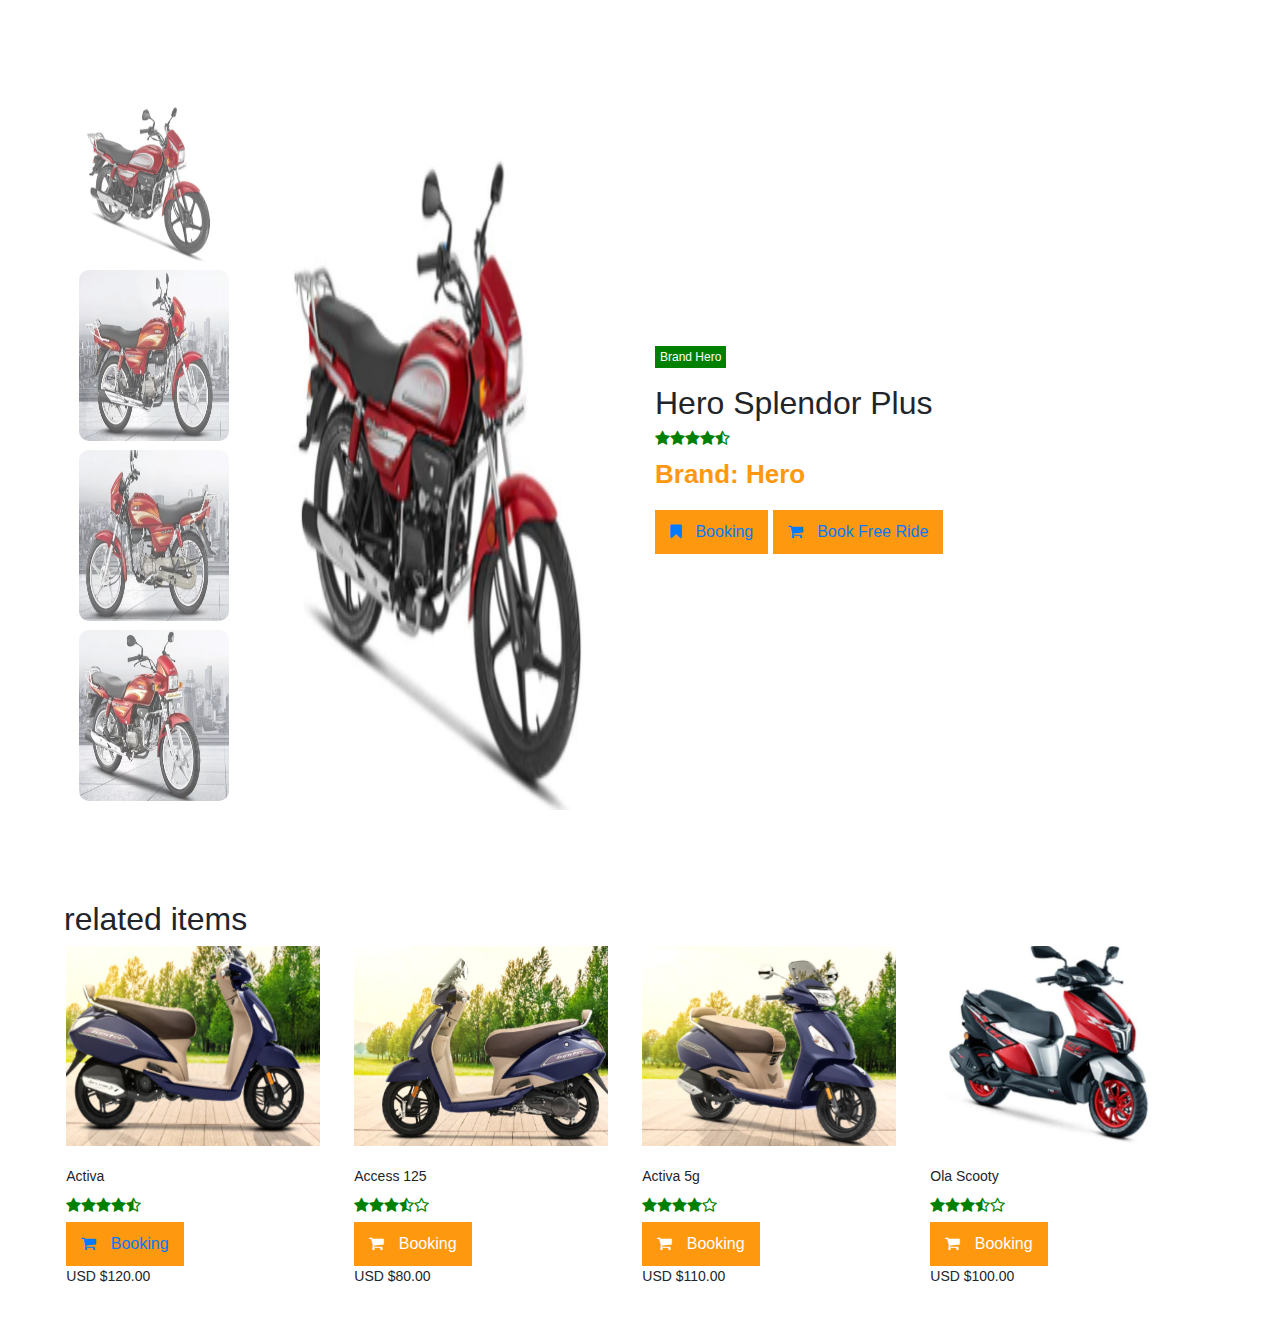
<file: gal3.html>
<!DOCTYPE html>
<html lang="en" dir="ltr">
  <head>
    <meta charset="utf-8">
    <title></title>




    <title>Ecommerce Product Website - Easy Tutorials</title>
  <link rel="stylesheet" href="css/style2.css">
  <link rel="stylesheet" href="https://maxcdn.bootstrapcdn.com/bootstrap/4.0.0/css/bootstrap.min.css" integrity="sha384-Gn5384xqQ1aoWXA+058RXPxPg6fy4IWvTNh0E263XmFcJlSAwiGgFAW/dAiS6JXm" crossorigin="anonymous">
  <link rel="stylesheet" href="css/all.min.css">
  <link rel="stylesheet" type="text/css" href="css/bootstrap.min.css">

    <link href="https://stackpath.bootstrapcdn.com/font-awesome/4.7.0/css/font-awesome.min.css" rel="stylesheet">

</head>

<body>




    <div class="hero">
      <div class="horizantal">


        <div class="row">
            <div class="col">

                <div class="slider">
                    <div class="product">

                        <img src="images/d21.PNG" alt=""width="150px" height="150px" onclick="clickme(this)">
                        <img src="images/d22.PNG" alt=""width="150px" height="150px" onclick="clickme(this)">
                        <img src="images/d23.PNG" alt=""width="150px" height="150px" onclick="clickme(this)">
                        <img src="images/d24.PNG" alt=""width="150px" height="150px" onclick="clickme(this)">

                    </div>
                    <div class="preview">
                        <img src="images/d21.PNG" id="imagebox" alt="" width="350px" height="200px" >
                    </div>
                </div>

            </div>
            <div class="col">

                <div class="content">
                    <p class="brand">Brand Hero</p>
                    <h2>Hero Splendor Plus</h2>
                    <div class="rating">
                        <i class="fa fa-star"></i>
                        <i class="fa fa-star"></i>
                        <i class="fa fa-star"></i>
                        <i class="fa fa-star"></i>
                        <i class="fa fa-star-half-o"></i>
                    </div>
                    <p class="price">Brand: Hero</p>


                    <button type="button"> <a href="contactus.html">
                        <i class="fa fa-bookmark"></i>
                        Booking</a></button>

                    <button type="button"> <a href="bookride.html">
                        <i class="fa fa-shopping-cart"></i>
                        Book Free Ride</a></button>
                </div>
  </div>
            </div>
        </div>


        <div class="related">
            <h2>related items</h2>
            <div class="row">
                <div class="columns">
                    <div class="items" > <a href="gal2.html">
                        <img  src="images/d6.PNG" alt="" width="150px" height="200px" ></a>
                        <div class="details">
                            <p>Activa</p>
                            <div class="rating">
                                <i class="fa fa-star"></i>
                                <i class="fa fa-star"></i>
                                <i class="fa fa-star"></i>
                                <i class="fa fa-star"></i>
                                <i class="fa fa-star-half-o"></i>
                            </div>
                            <button type="button"> <a href="contactus.html">
                                <i class="fa fa-shopping-cart"></i>
                                Booking</a></button>

                            <p>USD $120.00</p>

                        </div>
                    </div>
                </div>
                <div class="columns">
                    <div class="items">
                        <img src="images/d7.PNG" alt="" width="150px" height="200px">
                        <div class="details">
                            <p>Access 125</p>
                            <div class="rating">
                                <i class="fa fa-star"></i>
                                <i class="fa fa-star"></i>
                                <i class="fa fa-star"></i>
                                <i class="fa fa-star-half-o"></i>
                                <i class="fa fa-star-o"></i>
                            </div>
                            <button type="button">
                                <i class="fa fa-shopping-cart"></i>
                                Booking</button>

                            <p>USD $80.00</p>

                        </div>
                    </div>
                </div>
                <div class="columns">
                    <div class="items">
                        <img src="images/d8.PNG" alt="" width="150px" height="200px">
                        <div class="details">
                            <p>Activa 5g</p>
                            <div class="rating">
                                <i class="fa fa-star"></i>
                                <i class="fa fa-star"></i>
                                <i class="fa fa-star"></i>
                                <i class="fa fa-star"></i>
                                <i class="fa fa-star-o"></i>
                            </div>
                            <button type="button">
                                <i class="fa fa-shopping-cart"></i>
                                Booking</button>
                            <p>USD $110.00</p>

                        </div>
                    </div>
                </div>
                <div class="columns">
                    <div class="items">
                        <img src="images/d9.PNG" alt="" width="150px" height="200px">
                        <div class="details">
                            <p>Ola Scooty</p>
                            <div class="rating">
                                <i class="fa fa-star"></i>
                                <i class="fa fa-star"></i>
                                <i class="fa fa-star"></i>
                                <i class="fa fa-star-half-o"></i>
                                <i class="fa fa-star-o"></i>
                            </div>
                            <button type="button " >
                                <i class="fa fa-shopping-cart"></i>
                                Booking</button>
                            <p>USD $100.00</p>

                        </div>
                    </div>
                </div>
            </div>
        </div>



    </div>



    <script>
        function clickme(smallImg) {

            var fullImg = document.getElementById("imagebox");
            fullImg.src = smallImg.src;

        }

    </script>



</body>

</html>
</file>
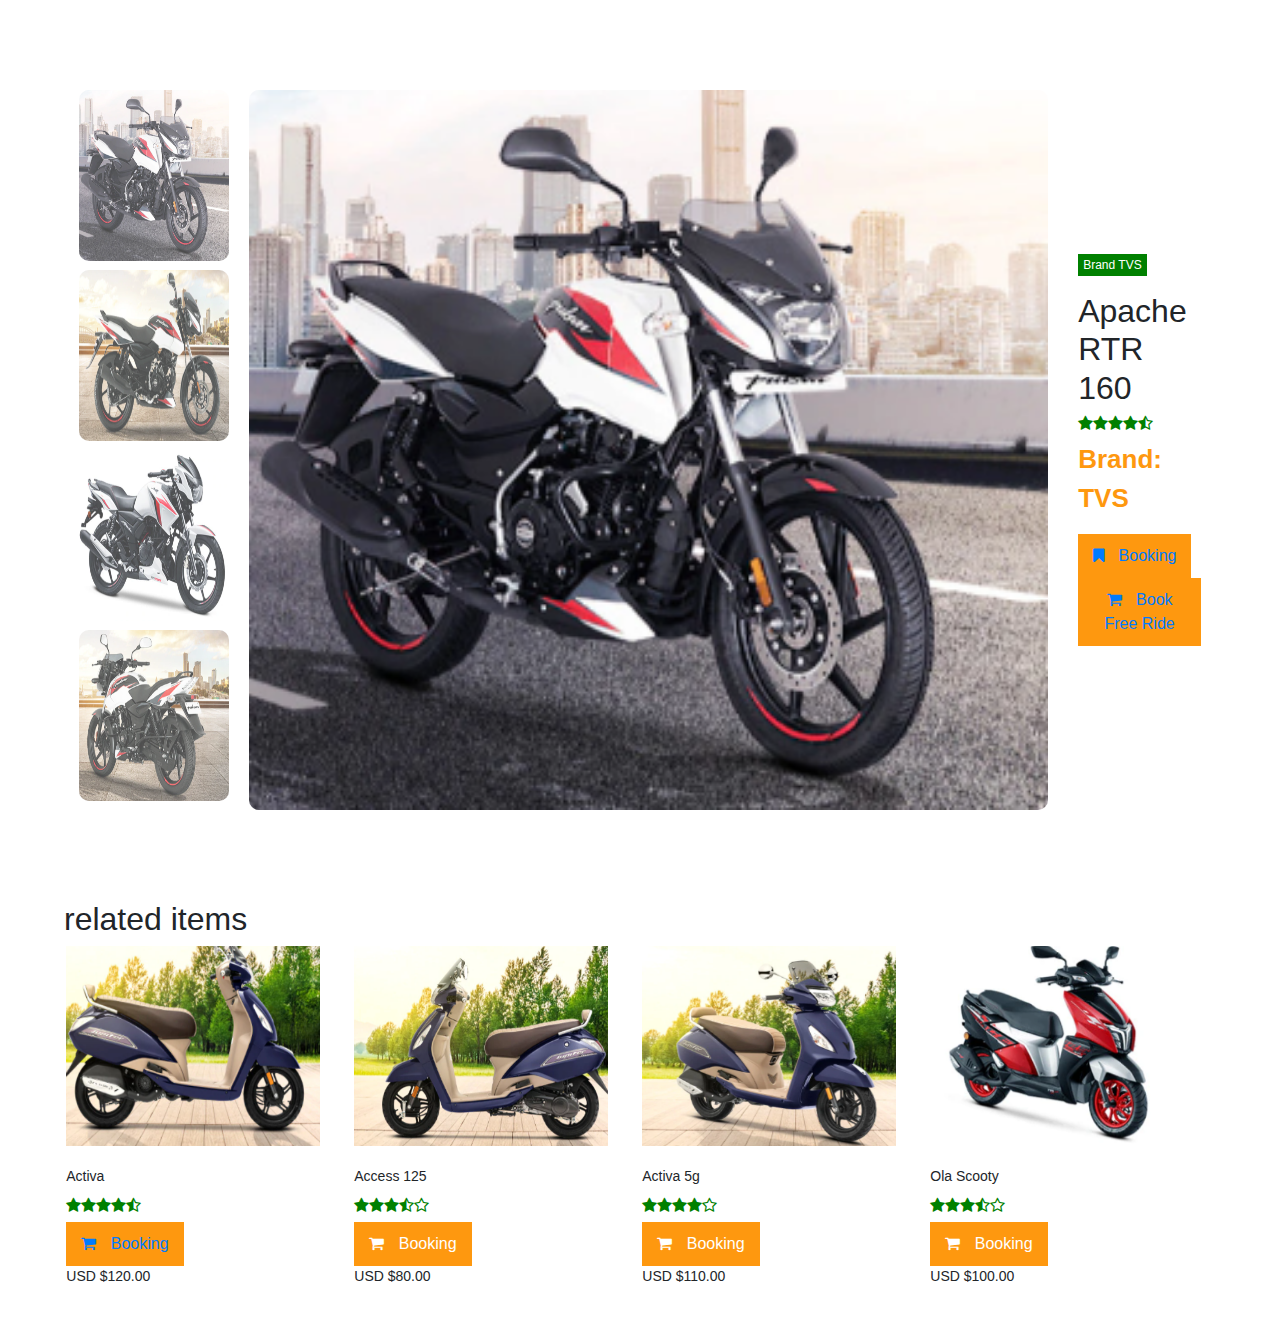
<file: gal4.html>
<!DOCTYPE html>
<html lang="en" dir="ltr">
  <head>
    <meta charset="utf-8">
    <title></title>




    <title>Ecommerce Product Website - Easy Tutorials</title>
  <link rel="stylesheet" href="css/style2.css">
  <link rel="stylesheet" href="https://maxcdn.bootstrapcdn.com/bootstrap/4.0.0/css/bootstrap.min.css" integrity="sha384-Gn5384xqQ1aoWXA+058RXPxPg6fy4IWvTNh0E263XmFcJlSAwiGgFAW/dAiS6JXm" crossorigin="anonymous">
  <link rel="stylesheet" href="css/all.min.css">
  <link rel="stylesheet" type="text/css" href="css/bootstrap.min.css">

    <link href="https://stackpath.bootstrapcdn.com/font-awesome/4.7.0/css/font-awesome.min.css" rel="stylesheet">

</head>

<body>




    <div class="hero">
      <div class="horizantal">


        <div class="row">
            <div class="col">

                <div class="slider">
                    <div class="product">

                        <img src="images/d16.PNG" alt=""width="150px" height="150px" onclick="clickme(this)">
                        <img src="images/d14.PNG" alt=""width="150px" height="150px" onclick="clickme(this)">
                        <img src="images/d17.PNG" alt=""width="150px" height="150px" onclick="clickme(this)">
                        <img src="images/d15.PNG" alt=""width="150px" height="150px" onclick="clickme(this)">

                    </div>
                    <div class="preview">
                        <img src="images/d16.PNG" id="imagebox" alt="">
                    </div>
                </div>

            </div>
            <div class="col">

                <div class="content">
                    <p class="brand">Brand TVS</p>
                    <h2> Apache RTR 160</h2>
                    <div class="rating">
                        <i class="fa fa-star"></i>
                        <i class="fa fa-star"></i>
                        <i class="fa fa-star"></i>
                        <i class="fa fa-star"></i>
                        <i class="fa fa-star-half-o"></i>
                    </div>
                    <p class="price">Brand: TVS</p>


                    <button type="button"> <a href="contactus.html">
                        <i class="fa fa-bookmark"></i>
                        Booking</a></button>

                    <button type="button"> <a href="bookride.html">
                        <i class="fa fa-shopping-cart"></i>
                        Book Free Ride</a></button>
                </div>
  </div>
            </div>
        </div>


        <div class="related">
            <h2>related items</h2>
            <div class="row">
                <div class="columns">
                    <div class="items" > <a href="gal2.html">
                        <img  src="images/d6.PNG" alt="" width="150px" height="200px" ></a>
                        <div class="details">
                            <p>Activa</p>
                            <div class="rating">
                                <i class="fa fa-star"></i>
                                <i class="fa fa-star"></i>
                                <i class="fa fa-star"></i>
                                <i class="fa fa-star"></i>
                                <i class="fa fa-star-half-o"></i>
                            </div>
                            <button type="button"> <a href="contactus.html">
                                <i class="fa fa-shopping-cart"></i>
                                Booking</a></button>

                            <p>USD $120.00</p>

                        </div>
                    </div>
                </div>
                <div class="columns">
                    <div class="items">
                        <img src="images/d7.PNG" alt="" width="150px" height="200px">
                        <div class="details">
                            <p>Access 125</p>
                            <div class="rating">
                                <i class="fa fa-star"></i>
                                <i class="fa fa-star"></i>
                                <i class="fa fa-star"></i>
                                <i class="fa fa-star-half-o"></i>
                                <i class="fa fa-star-o"></i>
                            </div>
                            <button type="button">
                                <i class="fa fa-shopping-cart"></i>
                                Booking</button>

                            <p>USD $80.00</p>

                        </div>
                    </div>
                </div>
                <div class="columns">
                    <div class="items">
                        <img src="images/d8.PNG" alt="" width="150px" height="200px">
                        <div class="details">
                            <p>Activa 5g</p>
                            <div class="rating">
                                <i class="fa fa-star"></i>
                                <i class="fa fa-star"></i>
                                <i class="fa fa-star"></i>
                                <i class="fa fa-star"></i>
                                <i class="fa fa-star-o"></i>
                            </div>
                            <button type="button">
                                <i class="fa fa-shopping-cart"></i>
                                Booking</button>
                            <p>USD $110.00</p>

                        </div>
                    </div>
                </div>
                <div class="columns">
                    <div class="items">
                        <img src="images/d9.PNG" alt="" width="150px" height="200px">
                        <div class="details">
                            <p>Ola Scooty</p>
                            <div class="rating">
                                <i class="fa fa-star"></i>
                                <i class="fa fa-star"></i>
                                <i class="fa fa-star"></i>
                                <i class="fa fa-star-half-o"></i>
                                <i class="fa fa-star-o"></i>
                            </div>
                            <button type="button " >
                                <i class="fa fa-shopping-cart"></i>
                                Booking</button>
                            <p>USD $100.00</p>

                        </div>
                    </div>
                </div>
            </div>
        </div>



    </div>



    <script>
        function clickme(smallImg) {

            var fullImg = document.getElementById("imagebox");
            fullImg.src = smallImg.src;

        }

    </script>



</body>

</html>
</file>
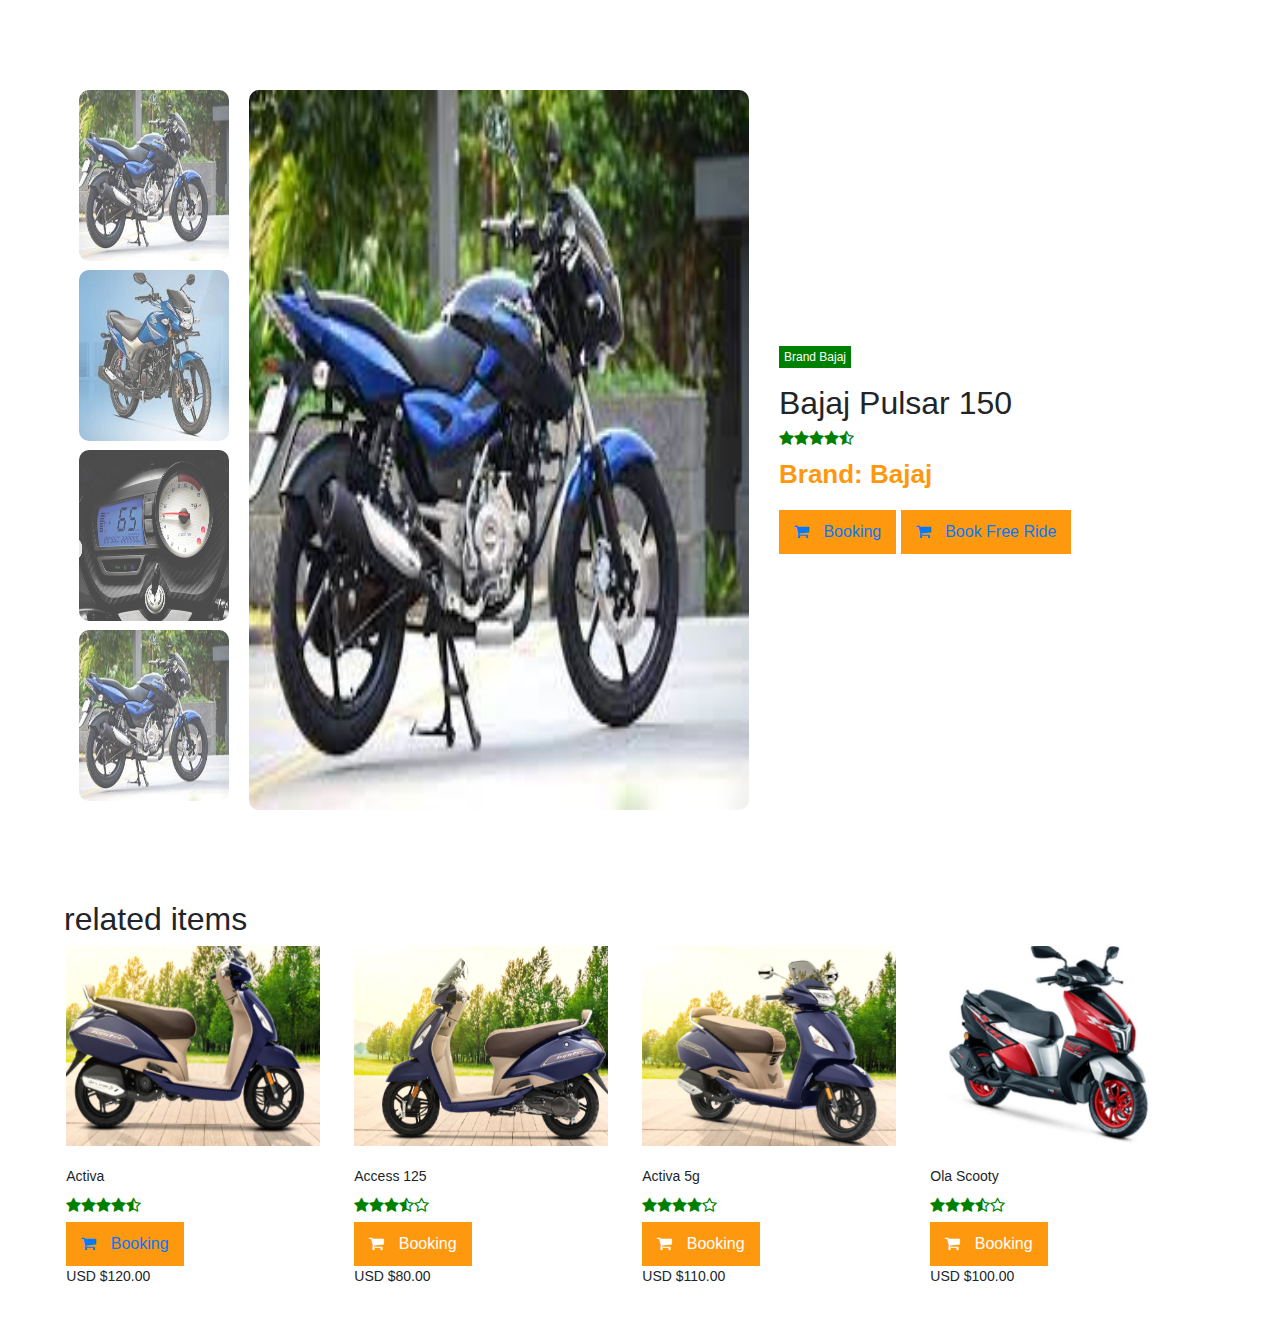
<file: gal5.html>
<!DOCTYPE html>
<html lang="en" dir="ltr">
  <head>
    <meta charset="utf-8">
    <title></title>




    <title>Ecommerce Product Website - Easy Tutorials</title>
  <link rel="stylesheet" href="css/style2.css">
  <link rel="stylesheet" href="https://maxcdn.bootstrapcdn.com/bootstrap/4.0.0/css/bootstrap.min.css" integrity="sha384-Gn5384xqQ1aoWXA+058RXPxPg6fy4IWvTNh0E263XmFcJlSAwiGgFAW/dAiS6JXm" crossorigin="anonymous">
  <link rel="stylesheet" href="css/all.min.css">
  <link rel="stylesheet" type="text/css" href="css/bootstrap.min.css">

    <link href="https://stackpath.bootstrapcdn.com/font-awesome/4.7.0/css/font-awesome.min.css" rel="stylesheet">

</head>

<body>

    <div class="hero">
      <div class="horizantal">


        <div class="row">
            <div class="col">

                <div class="slider">
                    <div class="product">

                        <img src="images/g4.jpg" alt=""width="150px" height="150px" onclick="clickme(this)">
                        <img src="images/g5.jpg" alt=""width="150px" height="150px" onclick="clickme(this)">
                        <img src="images/d19.PNG" alt=""width="150px" height="150px" onclick="clickme(this)">
                        <img src="images/g4.jpg" alt=""width="150px" height="150px" onclick="clickme(this)">

                    </div>
                    <div class="preview">
                        <img src="images/g4.jpg" id="imagebox" alt=""width="500px" height="200px">
                    </div>
                </div>

            </div>
            <div class="col">

                <div class="content">
                    <p class="brand">Brand Bajaj</p>
                    <h2>Bajaj Pulsar 150</h2>
                    <div class="rating">
                        <i class="fa fa-star"></i>
                        <i class="fa fa-star"></i>
                        <i class="fa fa-star"></i>
                        <i class="fa fa-star"></i>
                        <i class="fa fa-star-half-o"></i>
                    </div>
                    <p class="price">Brand: Bajaj</p>


                    <button type="button"> <a href="contactus.html">
                        <i class="fa fa-shopping-cart"></i>
                        Booking</a></button>


                        <button type="button"> <a href="bookride.html">
                            <i class="fa fa-shopping-cart"></i>
                            Book Free Ride</a></button>

                </div>
  </div>
            </div>
        </div>


        <div class="related">
            <h2>related items</h2>
            <div class="row">
                <div class="columns">
                    <div class="items" > <a href="gal2.html">
                        <img  src="images/d6.PNG" alt="" width="150px" height="200px" ></a>
                        <div class="details">
                            <p>Activa</p>
                            <div class="rating">
                                <i class="fa fa-star"></i>
                                <i class="fa fa-star"></i>
                                <i class="fa fa-star"></i>
                                <i class="fa fa-star"></i>
                                <i class="fa fa-star-half-o"></i>
                            </div>
                            <button type="button"> <a href="contactus.html">
                                <i class="fa fa-shopping-cart"></i>
                                Booking</a></button>

                            <p>USD $120.00</p>

                        </div>
                    </div>
                </div>
                <div class="columns">
                    <div class="items">
                        <img src="images/d7.PNG" alt="" width="150px" height="200px">
                        <div class="details">
                            <p>Access 125</p>
                            <div class="rating">
                                <i class="fa fa-star"></i>
                                <i class="fa fa-star"></i>
                                <i class="fa fa-star"></i>
                                <i class="fa fa-star-half-o"></i>
                                <i class="fa fa-star-o"></i>
                            </div>
                            <button type="button">
                                <i class="fa fa-shopping-cart"></i>
                                Booking</button>

                            <p>USD $80.00</p>

                        </div>
                    </div>
                </div>
                <div class="columns">
                    <div class="items">
                        <img src="images/d8.PNG" alt="" width="150px" height="200px">
                        <div class="details">
                            <p>Activa 5g</p>
                            <div class="rating">
                                <i class="fa fa-star"></i>
                                <i class="fa fa-star"></i>
                                <i class="fa fa-star"></i>
                                <i class="fa fa-star"></i>
                                <i class="fa fa-star-o"></i>
                            </div>
                            <button type="button">
                                <i class="fa fa-shopping-cart"></i>
                                Booking</button>
                            <p>USD $110.00</p>

                        </div>
                    </div>
                </div>
                <div class="columns">
                    <div class="items">
                        <img src="images/d9.PNG" alt="" width="150px" height="200px">
                        <div class="details">
                            <p>Ola Scooty</p>
                            <div class="rating">
                                <i class="fa fa-star"></i>
                                <i class="fa fa-star"></i>
                                <i class="fa fa-star"></i>
                                <i class="fa fa-star-half-o"></i>
                                <i class="fa fa-star-o"></i>
                            </div>
                            <button type="button " >
                                <i class="fa fa-shopping-cart"></i>
                                Booking</button>
                            <p>USD $100.00</p>

                        </div>
                    </div>
                </div>
            </div>
        </div>



    </div>



    <script>
        function clickme(smallImg) {

            var fullImg = document.getElementById("imagebox");
            fullImg.src = smallImg.src;

        }

    </script>



</body>

</html>
</file>
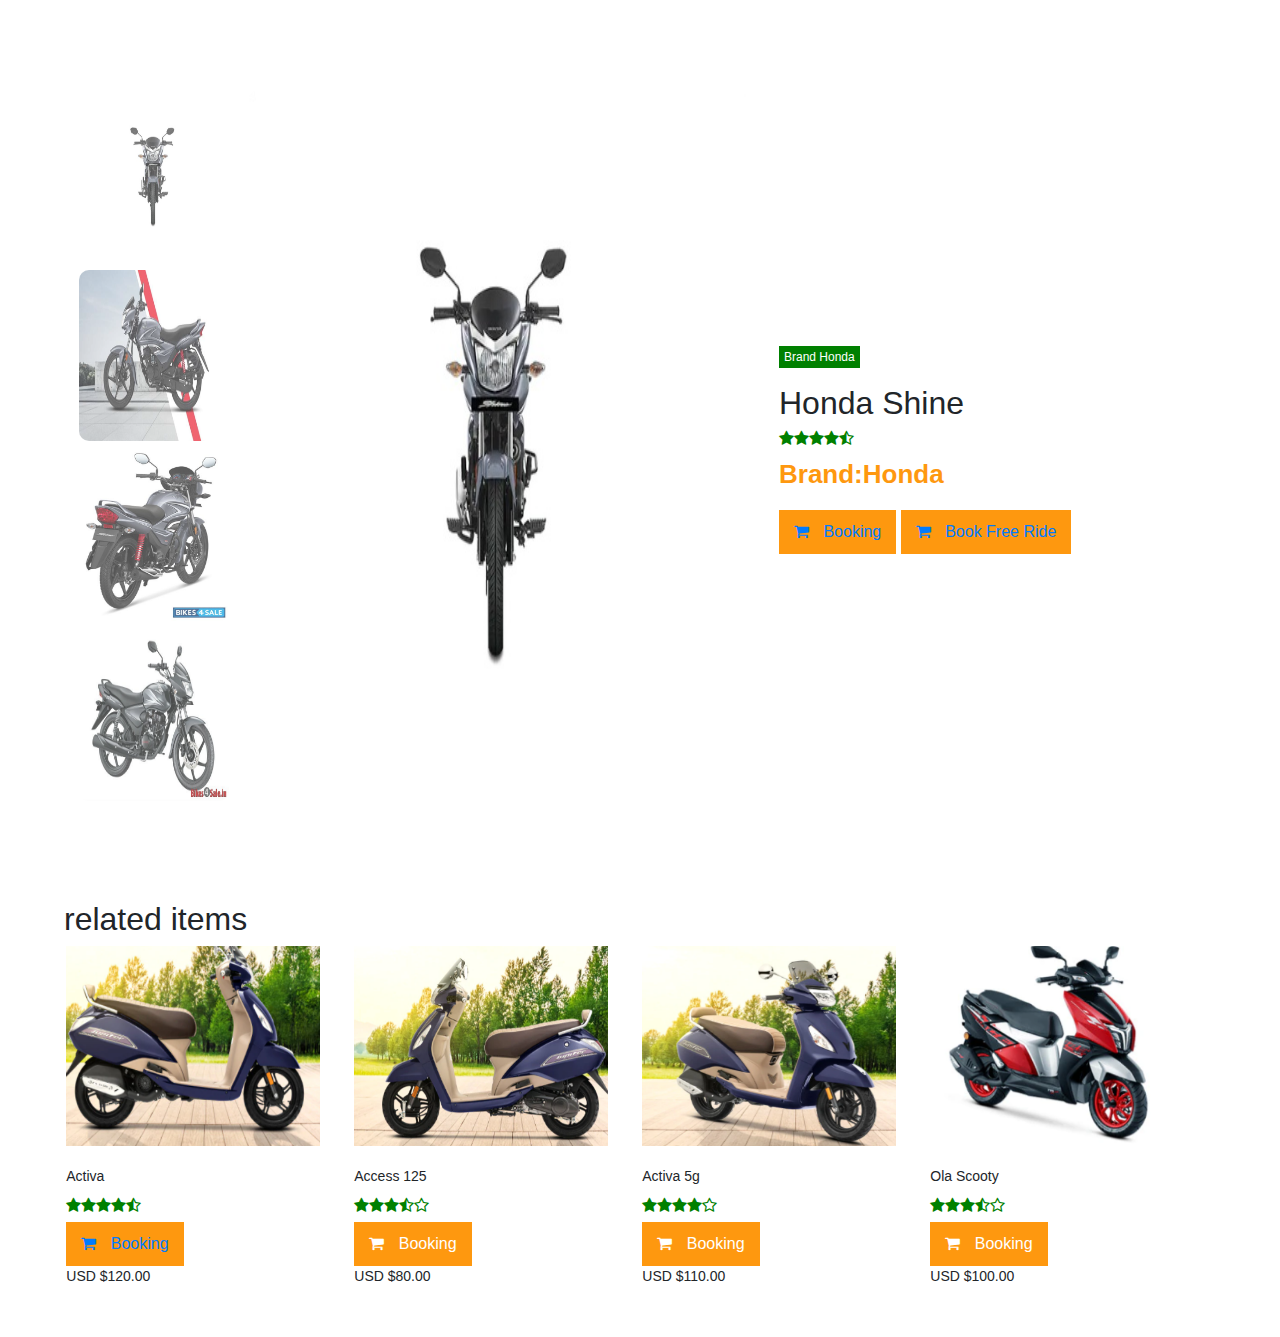
<file: gal6.html>
<!DOCTYPE html>
<html lang="en" dir="ltr">
  <head>
    <meta charset="utf-8">
    <title></title>




    <title></title>
  <link rel="stylesheet" href="css/style2.css">
  <link rel="stylesheet" href="https://maxcdn.bootstrapcdn.com/bootstrap/4.0.0/css/bootstrap.min.css" integrity="sha384-Gn5384xqQ1aoWXA+058RXPxPg6fy4IWvTNh0E263XmFcJlSAwiGgFAW/dAiS6JXm" crossorigin="anonymous">
  <link rel="stylesheet" href="css/all.min.css">
  <link rel="stylesheet" type="text/css" href="css/bootstrap.min.css">

    <link href="https://stackpath.bootstrapcdn.com/font-awesome/4.7.0/css/font-awesome.min.css" rel="stylesheet">

</head>

<body>

    <div class="hero">
      <div class="horizantal">


        <div class="row">
            <div class="col">

                <div class="slider">
                    <div class="product">

                        <img src="images/e4.jpeg" alt=""width="150px" height="150px" onclick="clickme(this)">
                        <img src="images/e2.jpg" alt=""width="150px" height="150px" onclick="clickme(this)">
                        <img src="images/e3.jpg" alt=""width="150px" height="150px" onclick="clickme(this)">
                        <img src="images/e1.jpg" alt=""width="150px" height="150px" onclick="clickme(this)">

                    </div>
                    <div class="preview">
                        <img src="images/e4.jpeg" id="imagebox" alt=""width="500px" height="200px">
                    </div>
                </div>

            </div>
            <div class="col">

                <div class="content">
                    <p class="brand">Brand Honda</p>
                    <h2>Honda Shine</h2>
                    <div class="rating">
                        <i class="fa fa-star"></i>
                        <i class="fa fa-star"></i>
                        <i class="fa fa-star"></i>
                        <i class="fa fa-star"></i>
                        <i class="fa fa-star-half-o"></i>
                    </div>
                    <p class="price">Brand:Honda</p>


                    <button type="button"> <a href="contactus.html">
                        <i class="fa fa-shopping-cart"></i>
                        Booking</a></button>


                        <button type="button"> <a href="bookride.html">
                            <i class="fa fa-shopping-cart"></i>
                            Book Free Ride</a></button>

                </div>
  </div>
            </div>
        </div>


        <div class="related">
            <h2>related items</h2>
            <div class="row">
                <div class="columns">
                    <div class="items" > <a href="gal2.html">
                        <img  src="images/d6.PNG" alt="" width="150px" height="200px" ></a>
                        <div class="details">
                            <p>Activa</p>
                            <div class="rating">
                                <i class="fa fa-star"></i>
                                <i class="fa fa-star"></i>
                                <i class="fa fa-star"></i>
                                <i class="fa fa-star"></i>
                                <i class="fa fa-star-half-o"></i>
                            </div>
                            <button type="button"> <a href="contactus.html">
                                <i class="fa fa-shopping-cart"></i>
                                Booking</a></button>

                            <p>USD $120.00</p>

                        </div>
                    </div>
                </div>
                <div class="columns">
                    <div class="items">
                        <img src="images/d7.PNG" alt="" width="150px" height="200px">
                        <div class="details">
                            <p>Access 125</p>
                            <div class="rating">
                                <i class="fa fa-star"></i>
                                <i class="fa fa-star"></i>
                                <i class="fa fa-star"></i>
                                <i class="fa fa-star-half-o"></i>
                                <i class="fa fa-star-o"></i>
                            </div>
                            <button type="button">
                                <i class="fa fa-shopping-cart"></i>
                                Booking</button>

                            <p>USD $80.00</p>

                        </div>
                    </div>
                </div>
                <div class="columns">
                    <div class="items">
                        <img src="images/d8.PNG" alt="" width="150px" height="200px">
                        <div class="details">
                            <p>Activa 5g</p>
                            <div class="rating">
                                <i class="fa fa-star"></i>
                                <i class="fa fa-star"></i>
                                <i class="fa fa-star"></i>
                                <i class="fa fa-star"></i>
                                <i class="fa fa-star-o"></i>
                            </div>
                            <button type="button">
                                <i class="fa fa-shopping-cart"></i>
                                Booking</button>
                            <p>USD $110.00</p>

                        </div>
                    </div>
                </div>
                <div class="columns">
                    <div class="items">
                        <img src="images/d9.PNG" alt="" width="150px" height="200px">
                        <div class="details">
                            <p>Ola Scooty</p>
                            <div class="rating">
                                <i class="fa fa-star"></i>
                                <i class="fa fa-star"></i>
                                <i class="fa fa-star"></i>
                                <i class="fa fa-star-half-o"></i>
                                <i class="fa fa-star-o"></i>
                            </div>
                            <button type="button " >
                                <i class="fa fa-shopping-cart"></i>
                                Booking</button>
                            <p>USD $100.00</p>

                        </div>
                    </div>
                </div>
            </div>
        </div>



    </div>



    <script>
        function clickme(smallImg) {

            var fullImg = document.getElementById("imagebox");
            fullImg.src = smallImg.src;

        }

    </script>



</body>

</html>
</file>
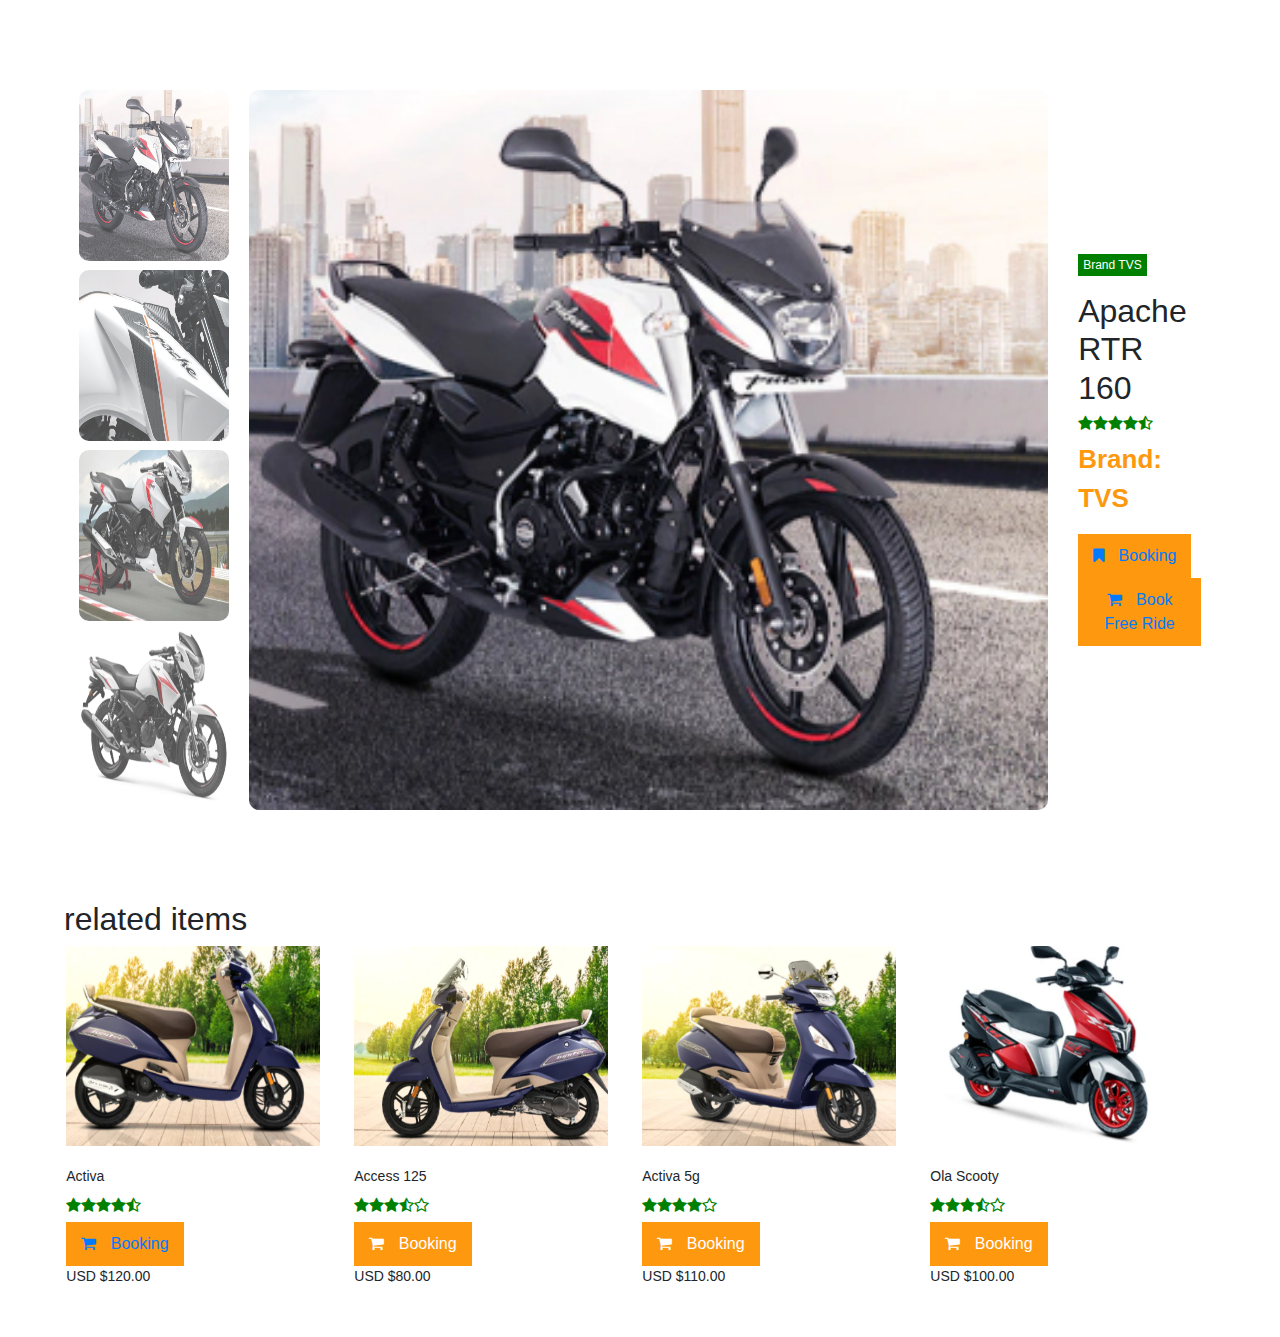
<file: gal7.html>
<!DOCTYPE html>
<html lang="en" dir="ltr">
  <head>
    <meta charset="utf-8">
    <title></title>




    <title>Ecommerce Product Website - Easy Tutorials</title>
  <link rel="stylesheet" href="css/style2.css">
  <link rel="stylesheet" href="https://maxcdn.bootstrapcdn.com/bootstrap/4.0.0/css/bootstrap.min.css" integrity="sha384-Gn5384xqQ1aoWXA+058RXPxPg6fy4IWvTNh0E263XmFcJlSAwiGgFAW/dAiS6JXm" crossorigin="anonymous">
  <link rel="stylesheet" href="css/all.min.css">
  <link rel="stylesheet" type="text/css" href="css/bootstrap.min.css">

    <link href="https://stackpath.bootstrapcdn.com/font-awesome/4.7.0/css/font-awesome.min.css" rel="stylesheet">

</head>

<body>




    <div class="hero">
      <div class="horizantal">


        <div class="row">
            <div class="col">

                <div class="slider">
                    <div class="product">

                        <img src="images/d16.PNG" alt=""width="150px" height="150px" onclick="clickme(this)">
                        <img src="images/d20.PNG" alt=""width="150px" height="150px" onclick="clickme(this)">
                        <img src="images/d18.PNG" alt=""width="150px" height="150px" onclick="clickme(this)">
                        <img src="images/g7.jpg" alt=""width="150px" height="150px" onclick="clickme(this)">

                    </div>
                    <div class="preview">
                        <img src="images/d16.PNG" id="imagebox" alt="">
                    </div>
                </div>

            </div>
            <div class="col">

                <div class="content">
                    <p class="brand">Brand TVS</p>
                    <h2> Apache RTR 160</h2>
                    <div class="rating">
                        <i class="fa fa-star"></i>
                        <i class="fa fa-star"></i>
                        <i class="fa fa-star"></i>
                        <i class="fa fa-star"></i>
                        <i class="fa fa-star-half-o"></i>
                    </div>
                    <p class="price">Brand: TVS</p>


                    <button type="button"> <a href="contactus.html">
                        <i class="fa fa-bookmark"></i>
                        Booking</a></button>

                    <button type="button"> <a href="bookride.html">
                        <i class="fa fa-shopping-cart"></i>
                        Book Free Ride</a></button>
                </div>
  </div>
            </div>
        </div>


        <div class="related">
            <h2>related items</h2>
            <div class="row">
                <div class="columns">
                    <div class="items" > <a href="gal2.html">
                        <img  src="images/d6.PNG" alt="" width="150px" height="200px" ></a>
                        <div class="details">
                            <p>Activa</p>
                            <div class="rating">
                                <i class="fa fa-star"></i>
                                <i class="fa fa-star"></i>
                                <i class="fa fa-star"></i>
                                <i class="fa fa-star"></i>
                                <i class="fa fa-star-half-o"></i>
                            </div>
                            <button type="button"> <a href="contactus.html">
                                <i class="fa fa-shopping-cart"></i>
                                Booking</a></button>

                            <p>USD $120.00</p>

                        </div>
                    </div>
                </div>
                <div class="columns">
                    <div class="items">
                        <img src="images/d7.PNG" alt="" width="150px" height="200px">
                        <div class="details">
                            <p>Access 125</p>
                            <div class="rating">
                                <i class="fa fa-star"></i>
                                <i class="fa fa-star"></i>
                                <i class="fa fa-star"></i>
                                <i class="fa fa-star-half-o"></i>
                                <i class="fa fa-star-o"></i>
                            </div>
                            <button type="button">
                                <i class="fa fa-shopping-cart"></i>
                                Booking</button>

                            <p>USD $80.00</p>

                        </div>
                    </div>
                </div>
                <div class="columns">
                    <div class="items">
                        <img src="images/d8.PNG" alt="" width="150px" height="200px">
                        <div class="details">
                            <p>Activa 5g</p>
                            <div class="rating">
                                <i class="fa fa-star"></i>
                                <i class="fa fa-star"></i>
                                <i class="fa fa-star"></i>
                                <i class="fa fa-star"></i>
                                <i class="fa fa-star-o"></i>
                            </div>
                            <button type="button">
                                <i class="fa fa-shopping-cart"></i>
                                Booking</button>
                            <p>USD $110.00</p>

                        </div>
                    </div>
                </div>
                <div class="columns">
                    <div class="items">
                        <img src="images/d9.PNG" alt="" width="150px" height="200px">
                        <div class="details">
                            <p>Ola Scooty</p>
                            <div class="rating">
                                <i class="fa fa-star"></i>
                                <i class="fa fa-star"></i>
                                <i class="fa fa-star"></i>
                                <i class="fa fa-star-half-o"></i>
                                <i class="fa fa-star-o"></i>
                            </div>
                            <button type="button " >
                                <i class="fa fa-shopping-cart"></i>
                                Booking</button>
                            <p>USD $100.00</p>

                        </div>
                    </div>
                </div>
            </div>
        </div>



    </div>



    <script>
        function clickme(smallImg) {

            var fullImg = document.getElementById("imagebox");
            fullImg.src = smallImg.src;

        }

    </script>



</body>

</html>
</file>
<file: css/style.css>
navbar {
	display: flex;
	justify-content: space-around;
	align-items: center;
	position: fixed;
	top: 0;
	left: 0;
	width: 100%;
	background-color: white;
	box-shadow: 5px 10px 30px rgba(0,0,0,0.02);
	z-index: 1;
	 


}
</file>
<file: css/style1.css>
/*nav {
	 display: flex;
	 align-items: center;
	 position: fixed;
	 justify-content: space-around;
	 background-color:blue;
}*/

nav {
	list-style-type: none;
	margin: 0;
	padding: 0;
	text-align: center;

	font-size: 20px;
}
.main1 li {

	margin-right: 20px;
}

.rad{
	border-radius: 30px;
	border: 2px solid lightgrey;
}

.d-inline-block  b{

}

.main a{

font-size: 20px;
}
.main img {

	 border-radius: 30%;

}
 .menu li a:hover {
  	/* background-color: #23cdaf; */
  	color: white;

}

 .navbar {
  display: flex;
  justify-content: space-between;
  align-items: center;
}


.social a{
  font-size: 4.5em;
  padding: 2rem;
}

footer{
background-image: linear-gradient( #09203F , #537895 );
width: 100%;
margin-top: 0px;
}

.col-12 h5{
	text-align: center;
	 font-size: 1.5em;
}

.col-12 hr{
	background-color: white;
	width: 50%;
	padding-right: 10%;
	padding-left: 0;
}

.fab{
				font-size: 30px;
				margin-right: 5px;

}

.col-12 h2{
	margin-top: 30px;
	margin-right: 5%;
}


.social a{
  font-size: 4.5em;
  padding: 3rem;
}

footer{



  color: #d5d5d5;
  padding-top: 2rem;
}

.fa-facebook-f{
  color: #3b5998;
}

.fa-twitter-square{
  color: #00aced;
}

.fa-google-plus-g{
  color: #dd4b39;
}


.fa-instagram{
  color: #517fa4;
}


.fa-youtube{
  color: #bb0000;
}

.fa-facebook-f:hover,
.fa-twitter-square:hover,
.fa-google-plus-g:hover,
.fa-instagram:hover,
.fa-youtube:hover{
  color: #d5d5d5;
}

footer{
  background-color: #3f3f3f;
  color: #d5d5d5;

  padding-top: 1rem;




  padding-top: 2rem;

}

hr.light {
  border-top: 1px solid #d5d5d5;

  width: 75%;
  margin-top: .8rem;
  margin-bottom: 1rem;
}

footer a{
  color: #d5d5d5;
}

hr.light-100{
  border-top: 1px solid #d5d5d5;
  width: 75%;
  margin-top: .8rem;
  margin-bottom: 1rem;
}

.row{
  text-align: center;
padding-left: 10% ;
}

/*new add css */
 .container{
   padding-top: 2%;
 }

 * {
  box-sizing: border-box;
}

/* Create two unequal columns that floats next to each other */
.column {
  float: left;
  padding: 10px;
  height: 500px; /* Should be removed. Only for demonstration */
}

.left {
  width: 25%;
}

.right {
  width: 75%;
}

/* Clear floats after the columns */
.row:after {
  content: "";
  display: table;
  clear: both;
}

/* Services */

h2{
	text-align: center;
}

.container_marketing{

	 padding-top: 2%;
}

.but{
	margin-left: 46%;
}

#services{

	text-align: center;
	padding-top: 5%;
	font-family:"Times New Roman";
}

#services p{

font-size: 30px;
color: grey;

}

.fas {
	 font-size: 100px;
}

.far{
	 font-size: 100px;
}


.container_services hr{

	 width: 40%;
	background-color: grey;
}
/* About US  */
.about_sec{
	padding-top: 2%;
	text-align: center;
}


.about_sec  p{
	 padding-top: 1%;

	 margin-right: 40px ;
}

body{
overflow-x: hidden;
}


/* Get in Touch   */


body{
		 /* background-color: #25274d; */

	}


#messageus{

	text-align: center;
	margin-top: 80px;
}


/* Service  */


.details{

	text-align: center;
	color: #fa7f2d;
}


.bike-div{
  margin-top: 50px;
	background-image: url(https://images.pexels.com/photos/3611882/pexels-photo-3611882.jpeg?auto=compress&cs=tinysrgb&dpr=2&h=650&w=940);
}

.wash{

margin-right: 200px;
margin-left: 50px;

}


/* img of bike  */

.imgg{

	padding-top: 5%;
}


.us{
	padding-top: 5%;
}

/* Contact Form  */
.row1:after {
  content: "";
  display: table;
  clear: both;
}

.Contact{
        padding: 4%;
        height: 400px;
    }
    .col-md-3{
        background: #39d4c2;
        padding: 4%;
        border-top-left-radius: 0.5rem;
        border-bottom-left-radius: 0.5rem;
    border-bottom-right-radius:0.5rem;
    border-top-right-radius: 0.5rem;
    }
    .contact-info{
        margin-top:15%;
    }
    .contact-info img{
        margin-bottom: 15%;
    }
    .contact-info h2{
        margin-bottom: 10%;
    }



    .col-md-9{
        background: #fff;
        padding: 3%;
        border-top-right-radius: 0.5rem;
        border-bottom-right-radius: 0.5rem;
    }
    .contact-form label{
        font-weight:600;
    }
    .contact-form button{
        background: #25274d;
        color: #fff;
        font-weight: 600;
        width: 25%;
    }
    .contact-form button:focus{
        box-shadow:none;
    }

 /* .containerr_contact{
  margin-left:100px;
  margin-bottom: 150px;
    margin-top: 100px;    */


}

#contact{

  text-align: center;
  color: darkblue;
}


.Registration{
margin-left: 100px;
margin-top: 50px;

}

/* About-Page */


body{

	margin: 0%;
	padding: 0%;
}

.AboutDeep{
		text-align: center;
		margin-right: 80px;
}





.bike_img img{

	width: 50%;
	height: 90vh;

}


#about-us-h1{
	font-size: 4em;
	text-align: center;
	color: black;
	/* background-color: #f25a30; */



	/* background-color: lightgrey; */
	padding-bottom: 10px;

	margin-bottom: 30px;
}

.mission-sec{
	font-size: 2em;
	text-align:center;
	justify-content: center;
	/* background-color: white; */
	/* border: 1px solid black; */
	/* background-image: url(https://images.pexels.com/photos/4338020/pexels-photo-4338020.jpeg?auto=compress&cs=tinysrgb&dpr=2&h=650&w=940); */

	padding-bottom: 0px;
	padding-top: 20px;
	/* background-color: #e69f2e; */
	margin-bottom: 30%;

}

.mission-sec p{
	font-size: 0.8em;
	margin-left: 50px;
	margin-right: 50px;
	color: #e02f32;

}


#aboutsec{
	margin: 0;
	padding-top:  10px;
	padding-bottom: 58px;
	background-image: url(https://images.pexels.com/photos/4338020/pexels-photo-4338020.jpeg?auto=compress&cs=tinysrgb&dpr=2&h=650&w=940);
}

.vision-sec{

	text-align: center;
	justify-content: center;
	padding-bottom:
}

.vision-sec h3{
font-size: 3em;
}

.vision-sec p {
font-size: 1.5em;
color: white;
}



/* About Main Section Parallex */


body{


text-align: center;
margin: 0;
padding:  0;


}


.first i {
	padding:  0;
 /* border: 1px solid #63d0d6; */
	 padding-right: 40px;
	 padding-left: 40px;

	 /* background-color:#a4e7eb; */
	 /* border-radius: 20px; */

	 font-size: 1.5em;
}

.first {



  height: 50vh;
  background-image:url(https://images.pexels.com/photos/3525584/pexels-photo-3525584.jpeg?auto=compress&cs=tinysrgb&dpr=2&h=650&w=940);
  min-height: 100%
  position: relative;
    opacity: 1.2;
    background-position: center;
    background-size: cover;
    background-repeat: no-repeat;
    background-attachment: fixed;
    display: block;
    eight: 100%;
    margin: 0;
    font-size: 30px;
    font-family: "Lato", sans-serif;
    font-weight: 400;
    line-height: 1.8em;
    color: #0a0a0a;
    text-transform: uppercase;



}

.second {

  height: 50vh;
  background-image:url(https://images.pexels.com/photos/2887807/pexels-photo-2887807.jpeg?auto=compress&cs=tinysrgb&dpr=2&h=650&w=940);
  min-height: 100%
  position: relative;
    opacity: 1;
    background-position: center;
    background-size: cover;
    background-repeat: no-repeat;
    background-attachment: fixed;
    display: block;
    eight: 100%;
    margin: 0;
    font-size: 30px;
    font-family: "Lato", sans-serif;
    font-weight: 400;
    line-height: 1.8em;
    color: #fafbfc;
    text-transform: uppercase;

}
.third {

  height: 50vh;
  background-image:url(https://images.pexels.com/photos/3644828/pexels-photo-3644828.jpeg?auto=compress&cs=tinysrgb&dpr=2&h=650&w=940);
  min-height: 100%
  position: relative;
    opacity: 1;
    background-position: center;
    background-size: cover;
    background-repeat: no-repeat;
    background-attachment: fixed;
    display: block;
    eight: 100%;
    margin: 0;
    font-size: 30px;
    font-family: "Lato", sans-serif;
    font-weight: 400;
    line-height: 1.8em;
    color: #fafbfc;
    text-transform: uppercase;

}

.Image{

  height: 50vh;
  background-image:url(https://images.pexels.com/photos/4808114/pexels-photo-4808114.jpeg?auto=compress&cs=tinysrgb&dpr=2&h=650&w=940);
  min-height: 100%
  position: relative;
    opacity:1;
    background-position: center;
    background-size: cover;
    background-repeat: no-repeat;
    background-attachment: fixed;
    display: block;
    eight: 100%;
    margin: 0;
    font-size: 30px;
    font-family: "Lato", sans-serif;
    font-weight: 400;
    line-height: 1.8em;
    color: #fafbfc;
    text-transform: uppercase;


}

h2{
  display: block;
font-size: 1.5em;
margin-block-start: 0.83em;
margin-block-end: 0.83em;
margin-inline-start: 0px;
margin-inline-end: 0px;
font-weight: bold;
}

.one{

   background-color: black;
   color: white;
   font-style: italic;
   font-size: 25px;
   background-size: cover;
   background-color: #db2c35;
    color: #ddd;
    text-align: center;
    padding: 80px 80px;



  background-attachment: fixed;
}

.para{
  background-color: black;
  color: white;
  font-style: italic;
  font-size: 25px;
  background-size: cover;
  background-color: #2a51d1;
   color: #ddd;
   text-align: center;
    padding: 50px 80px;


 background-attachment: fixed;

}

.lara{

  background-color: black;
  color: white;
  font-style: italic;
  font-size: 25px;
  background-size: cover;
  background-color: #282e34;
   color: #ddd;
   text-align: center;
    padding: 50px 80px;


 background-attachment: fixed;
}


.view{

	text-decoration: underline;
	font-weight: bolder;
	font-size: 1.2em;
	margin-left: 90%;
	margin-top: 50px;
}

.back-sec{
	border: 2px solid black;
	font-weight: 700;
	margin-left: 110%;
	margin-top: 50px;
	/* background-color: #1b6dd1; */
	color: white;
}





/* new blog css*/
.blog{
  margin-top: 3%;
  padding-top: 4%;
  padding-bottom: 4%;
  margin-left: 15px;
  margin-right: 15px;
}
.container_sec{
  padding-top: 7%;
  padding-bottom: 5%;
  margin-top: 10px;
  height: 500px;
  width: 500px;
  align-items: center;
}
.container_ride{
  padding-top: 10%;
  margin-top: 130px;
  background-color:powderblue;

}


.container_book{

	position: relative;
	top: 50%;
  left: 50%;
  transform: translate(-50%, -50%);
  width: 120%;
	height: 450px;
  max-width: 600px;


	margin-top: 230px;
	border-radius: 5%;

}

.Registration h1{

	color: black;


}


.Registration{

	margin-right: 80px;
	margin-top: 80px;
}


.image{
		margin: 0;
		background-size: cover;
	background-image: url(https://images.pexels.com/photos/39693/motorcycle-racer-racing-race-speed-39693.jpeg?auto=compress&cs=tinysrgb&dpr=5&h=800&w=940);
padding-top: 50px;

}






/* For Services  */


.div-1 {
	margin-right: 200px;
}



.custom-tabular{

	margin-top: 100px;

  list-style-type: none;
  margin: 0;
  padding: 0;
  width: 200px;
  background-color: #f1f1f1;
}

.custom-tabular li{


  display: block;
  color: #000;
  padding: 8px 16px;
  text-decoration: none;
}



.details {
color: black;
margin-top: 0;
text-align: center;
background-image: linear-gradient(black, grey);
padding-top: 20px;

}


body{

			/* background-image: url(https://images.pexels.com/photos/164357/pexels-photo-164357.jpeg?auto=compress&cs=tinysrgb&dpr=2&h=650&w=940); */
}



/* Book Your Free Ride  */

/* Google Fonts */
@import url(https://fonts.googleapis.com/css?family=Anonymous+Pro);

/* Global */
/* html{
  min-height: 100%;
  overflow: hidden;
}
body{
  height: calc(100vh - 8em);
  padding: 4em;
  color: rgba(255,255,255,.75);
  font-family: 'Anonymous Pro', monospace;
  background-color: rgb(25,25,25);
} */

p{



}



.line-1{
	color : red;
    position: relative;
    top: 50%;
    width: 100%;
    margin: 0 auto;
    border-right: 2px solid rgba(255,255,255,.75);
    font-size: 300%;
    text-align: center;
    white-space: nowrap;
    overflow: hidden;
    transform: translateY(-50%);
}

/* Animation */
.anim-typewriter{
  animation: typewriter 10s steps(44) 3s 1 normal both,
             blinkTextCursor 500ms steps(44) infinite normal;
}
@keyframes typewriter{
  from{width: 0;}
  to{width: 100%;}
}
@keyframes blinkTextCursor{
  from{border-right-color: rgba(255,255,255,.75);}
  to{border-right-color: transparent;}
}



/* new css*/

.container-servi{
  display: flex;
	margin-top: 150px;
  margin-left: 100px;
  margin-right: 100px;
  border:2px solid black;

	background-image: linear-gradient(#93a5cf , #e4efe9);
  padding-right: 50px;
	border-radius: 2px;
}


.set{

			padding-left: 100px;
}


.set1{

	width: 250px;
	margin-left: 200px;
}

.back-image{

	background-image: linear-gradient(#43cea2 , #185a9d);
	padding-bottom: 500px;
	padding-top: 200px;


}

/* review css*/
a{
  text-decoration: none;
}
#testimonials{
	margin-bottom: 300px;
  display: flex;
  justify-content: center;
  align-items: center;
  flex-direction: column;
  width:100%;
}
.testimonial-heading{

  letter-spacing: 1px;
   margin: 30px 0px;
  padding: 10px 20px;
  display: flex;
  flex-direction: column;
  justify-content: center;
  align-items: center;
}
.testimonial-heading h1{

  font-size: 2.2rem;
  font-weight: 500;
  background-color: #202020;
  color: #ffffff;
   padding: 10px 20px;
}
.testimonial-heading span{
  font-size: 1.3rem;
  color: #252525;
  margin-bottom: 10px;
  letter-spacing: 2px;
  text-transform: uppercase;
}
.testimonial-box-container{
  display: flex;
  justify-content: center;
  align-items: center;
  flex-wrap: wrap;
  width:100%;
}
.testimonial-box{
  width:500px;
  box-shadow: 2px 2px 30px rgba(0,0,0,0.1);
  background-color: #ffffff;
  padding: 20px;
  margin: 15px;
  cursor: pointer;
  border-radius:10px;
}
.profile-img{
  width:50px;
  height: 50px;
  border-radius: 50%;
  overflow: hidden;
  margin-right: 10px;
}
.profile-img img{
  width: 100%;
  height: 100%;
  object-fit: cover;
  object-position: center;
}
.profile{
  display: flex;
  align-items: center;
}
.name-user{
  display: flex;
  flex-direction: column;
}
.name-user strong{
  color: #3d3d3d;
  font-size: 1.1rem;
  letter-spacing: 0.5px;
}
.name-user span{
  color: #979797;
  font-size: 0.8rem;
}
.reviews{
  color: #f9d71c;


}
.box-top{
  display: flex;
  justify-content: space-between;
  align-items: center;
  margin-bottom: 20px;
}
.client-comment p{
  font-size: 0.9rem;
  color: #4b4b4b;
}
.testimonial-box:hover{
  transform: translateY(-10px);
  transition: all ease 0.3s;
}
@media(max-width:1060px){
  .testimonial-box{
      width:45%;
      padding: 10px;
  }
}
@media(max-width:790px){
  .testimonial-box{
      width:100%;
  }
  .testimonial-heading h1{
      font-size: 1.4rem;
  }
}
@media(max-width:340px){
  .box-top{
      flex-wrap: wrap;
      margin-bottom: 10px;
  }
  .reviews{
      margin-top: 10px;
  }
}
::selection{
  color: #ffffff;
  background-color: #252525;
}


.details1{

	background-color: black;
	color: white;
	width: 100%;
	margin: 30px 0px;
 padding: 10px 20px;
 display: flex;
 flex-direction: column;
 justify-content: center;
 align-items: center;


}


/* Contact Footer */


.contact-footer{

			margin-top: 850px;
}






.selectize-control::before {
  -moz-transition: opacity 0.2s;
  -webkit-transition: opacity 0.2s;
  transition: opacity 0.2s;
  content: ' ';
  z-index: 2;
  position: absolute;
  display: block;
  top: 12px;
  right: 34px;
  width: 16px;
  height: 16px;
  background: url(images/spinner.gif);
  background-size: 16px 16px;
  opacity: 0;
}
.selectize-control.loading::before {
  opacity: 0.4;
}


/* .controls-top{
  align-items: center;
  justify-content: space-between;
  margin-left: 30px;
  padding-left: 45%;
}
.map{
  margin-left: 10%;
  padding-left: 70%;
}
.btn-floating i#a{

font-size: 3em;
}
.logo_main{
  font-size: 1em;
} */
</file>
<file: css/style3.css>
*{
    margin: 0;
    padding: 0;
    box-sizing: border-box;
}
body{
    background-color: #E4E8F0;
    font-family: Verdana, Geneva, Tahoma, sans-serif;
    font-size: 14px;
}
.wrapper{
    width: 500px;
    max-width: 100%;
    padding: 25px;
    border-radius: 5px;
    margin: 100px auto 0;
    position: relative;
    background: #fff;
    box-shadow: 2px 2px 10px #00000080;
    border-top: 10px solid #1ab188;
}
.wrapper h2{
    font-size: 24px;
    line-height: 24px;
    padding: 15px;
    margin-bottom: 40px;
    text-align: center;
    border: 1px dotted #333;
}
.input-group{
    margin-bottom: 12px;
    width: 100%;
    position: relative;
    display: flex;
    flex-direction: row;
    padding: 10px 0;
}
.input-box{
    width: 100%;
    margin-right: 12px;
    position: relative;
}
.input-box label{
    position: absolute;
    bottom: 43px;
}
.input-box:last-child{
    margin-right: 0;
}
.name{
    padding: 10px 10px 10px 40px;
    width: 100%;
    border: 1px solid #00000033;
    outline: none;
    letter-spacing: 1px;
    transition: 0.3s;
    border-radius: 3px;
    color: #333;
    box-shadow: inset 0 1px 1px 0 #0000001a;
}
.name:focus{
    -webkit-box-shadow:0 0 2px 1px #1ab18880;
    -moz-box-shadow:0 0 2px 1px #1ab18880;
    box-shadow:0 0 2px 1px #1ab18880;
    border: 1px solid #1ab188;
}
.name:focus::-webkit-input-placeholder{
    color: #333;
}
.input-group i{
    height: 36px;
    width: 34px;
    display: flex;
    justify-content: center;
    align-items: center;
    position: absolute;
    top: 1px;
    left: 1px;
    color: #13232fe6;
    border-radius: 2px 0 0 2px;
    transition: 0.3s;
    font-size: 18px;
    pointer-events: none;
    border-right: 1px solid #cccccc;
    border-bottom: none;
}
.name:focus + i{
    color: #1ab188;
    border-right: 1px solid #1ab188;
}
textarea{
    height: 125px;
}
.comm i{
    border: 1px solid #cccccc;
}
.comm label{
    bottom: 133px;
}
button{
    background: #1ab188;
    border: 1px solid rgba(0,0,0,0.2);
    color: #fff;
    outline: none;
    padding: 0 10px;
    height: 50px;
    cursor: pointer;
    border-radius: 3px;
    box-shadow: inset 0 1px 1px 0 rgba(255,255,255,0.6);
    letter-spacing: 1px;
    transition: 0.5s;
    width: 100%;
    font-size: 18px;
}
button:hover, button:focus{
    background-color: #179677;
}
/* latest css */

*
{
padding:0;
margin:0;
}
body
{
overflow-x:hidden;
font-family:'PT Sans', sans-serif;
}
.section-container
{
--bs-gutter-x: 1.5rem;
--bs-gutter-y: 0;
display: flex;
flex-wrap: wrap;
}
.section-container .columns
{
flex:0 0 auto;
width:50%;
}
.section-container .columns.image
{
background-position:center;
background-repeat:no-repeat;
background-size:cover;
}
.section-container .columns.content .content-container
{
padding:40px 50px;
}
.section-container .columns.content .content-container h5
{
font-weight:700;
font-size:25px;
margin-bottom:20px;
}
.section-container .columns.content .content-container p
{
font-weight:400;
font-size:16px;
margin-bottom:20px;
margin-bottom:15px;
text-align:justify;
}
@media screen and (max-width:767px)
{
.section-container
{
flex-flow:row wrap;
}
.section-container .columns.image{
display:block;
order:1;
width:100%;
height:250px;
}
.section-container .columns.content
{
display:block;
order:2;
width:100%;
}
.section-container .columns.content .content-container
{
padding:20px 35px;
}
.section-container .columns.content .content-container h5
{
margin-bottom:5px;
}
}
/* new build */
</file>
<file: css/style2.css>
.hero{
    width: 100%;
}
.horizantal .row{
    width: 90%;
    height: 100vh;
    margin: auto;
    display: flex;
    align-items: center;
    justify-content: space-between;
}
.col{
    flex-basis: 45%;
}
.slider{
    height: 80vh;
    display: flex;
}
.product img{
    height: 19vh;
    margin-bottom: 9px;
    cursor: pointer;
    opacity: 0.7;
    border-radius: 10px;
}

.product img:hover{
    opacity: 1;
}


.preview img{
    height: 100%;
    margin-left: 20px;
    border-radius: 10px;
}
p{
    margin-bottom: 20px;
}
.brand{
    background: #008000;
    width: fit-content;
    color: #fff;
    font-size: 12px;
    padding: 2px 5px;
}
h2{
    font-size: 45px;
    color: #555;
    margin-bottom: 20px;
}
.rating{
    display: flex;
    height: 15px;
}
.rating .fa{
    color: #008000;
}
.price{
    color: #fe980f;
    font-size: 26px;
    font-weight: bold;
    padding-top: 10px;
}
input{
    width: 30px;
    border: 1px solid #ccc;
    font-weight: bold;
    text-align: center;
}
button{
    color: #fff;
    font-size: 15px;
    outline: none;
    border: 0;
    border-radius: 5px;
    background: #fe980f;
    padding: 10px 15px;
    box-sizing: border-box;
    cursor: pointer;
}
button .fa{
    margin-right: 10px;
}
.related{
    width: 90%;
    margin: 0 auto 40px;
}
.related .row{
    width: 100%;
    height: auto;
    justify-content: space-around;
    border-radius: 10px;
}
.columns{
    flex-basis: 22%;
    height: 100%;
}
.items img{
    width: 100%;
}
.details{
    margin-top: 20px;
}
.details p{
    font-size: 14px;
    margin-bottom: 10px;
}
.details .rating{
    margin: 10px 0;
}
</file>
